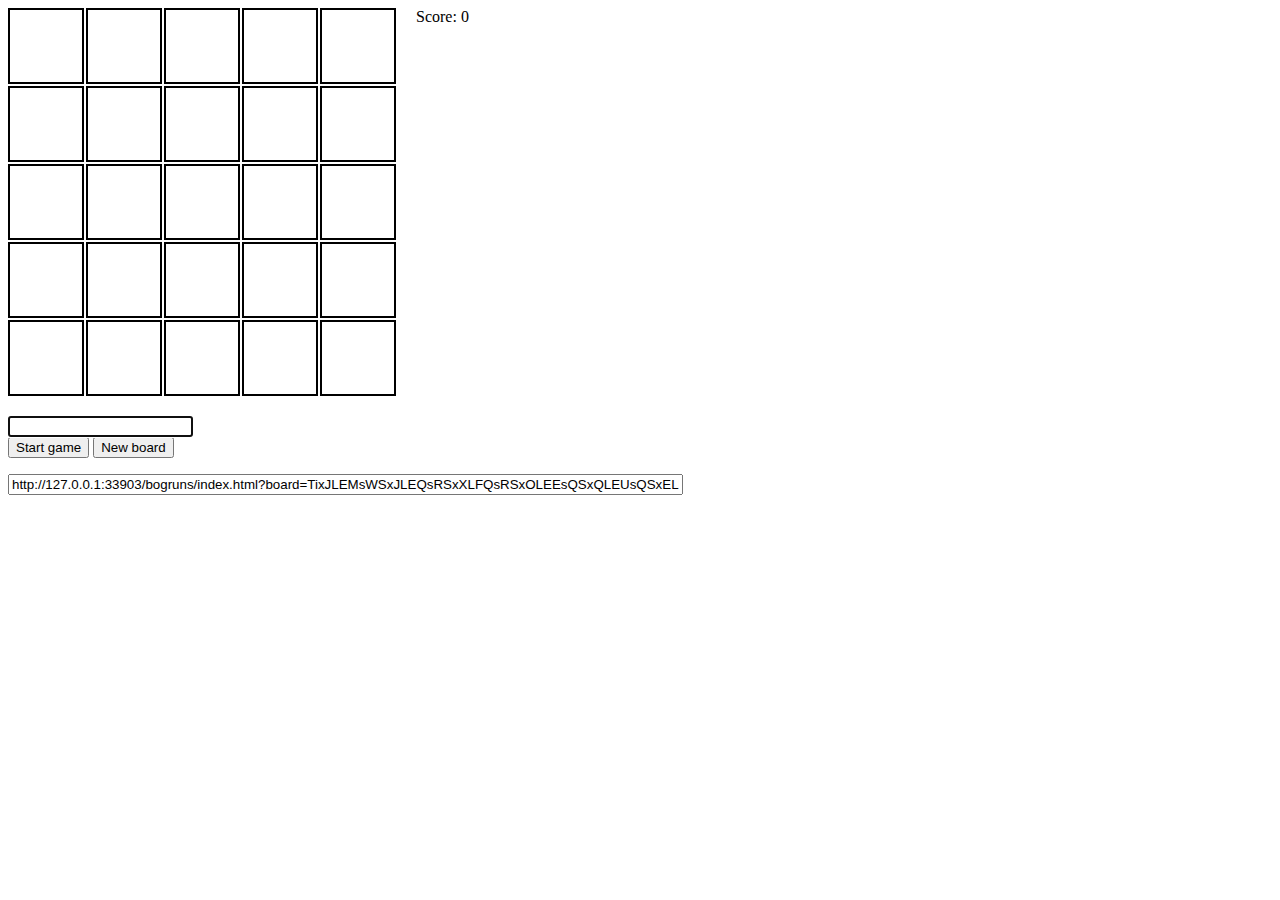
<file: bogruns/index.html>
<!DOCTYPE html>
<html>
    <head>
        <title>Bogruns</title>
        <link rel="stylesheet" href="style.css" />
        <script src="game.js"></script>
    </head>
    <body>
        <div id="flex">
            <div id="boggle">
                <div class="letter-cube"></div>
                <div class="letter-cube"></div>
                <div class="letter-cube"></div>
                <div class="letter-cube"></div>
                <div class="letter-cube"></div>
                <div class="letter-cube"></div>
                <div class="letter-cube"></div>
                <div class="letter-cube"></div>
                <div class="letter-cube"></div>
                <div class="letter-cube"></div>
                <div class="letter-cube"></div>
                <div class="letter-cube"></div>
                <div class="letter-cube"></div>
                <div class="letter-cube"></div>
                <div class="letter-cube"></div>
                <div class="letter-cube"></div>
                <div class="letter-cube"></div>
                <div class="letter-cube"></div>
                <div class="letter-cube"></div>
                <div class="letter-cube"></div>
                <div class="letter-cube"></div>
                <div class="letter-cube"></div>
                <div class="letter-cube"></div>
                <div class="letter-cube"></div>
                <div class="letter-cube"></div>
            </div>
            <div id="words">
                Score:
                <span id="total-score">0</span>
                <ul id="word-list"></ul>
            </div>
        </div>
        <form id="word-form">
            <input
                autocomplete="off"
                autocorrect="off"
                autocapitalize="off"
                spellcheck="false"
                id="word-input"
                type="text"
                autofocus
            />
        </form>
        <button id="start-game" type="button">Start game</button>
        <button id="new-board" type="button">New board</button>
        <p>
            <input id="url-box" onclick="this.select()" />
        </p>
    </body>
</html>
</file>
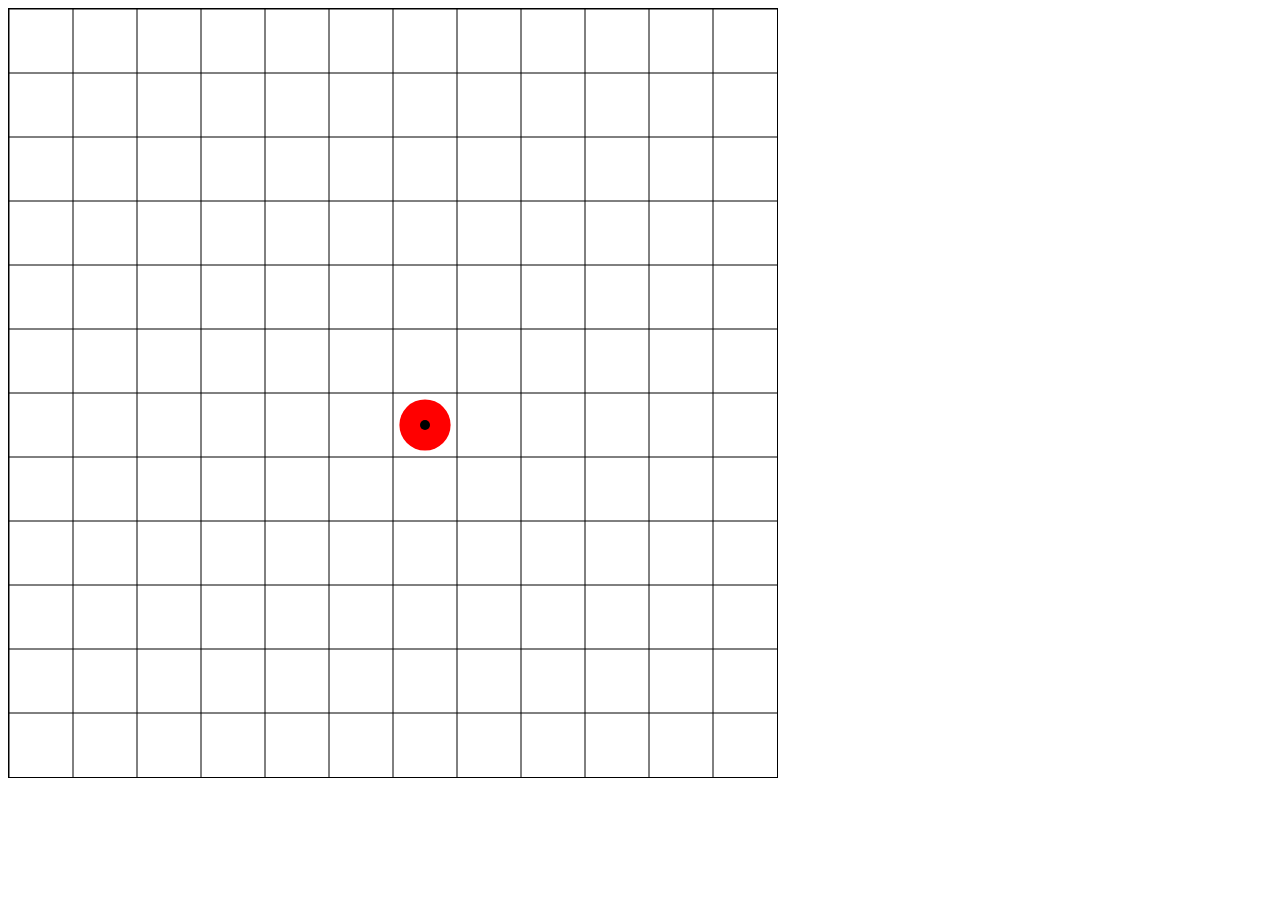
<file: rope/index.html>
<!DOCTYPE html>
<html>
<head>
    <title>Rope</title>
    <script src="game.js"></script>
</head>
<body>

    <canvas id="canvas" width="768" height="768" style="border:1px solid #000;"></canvas>
</body>
</html>
</file>
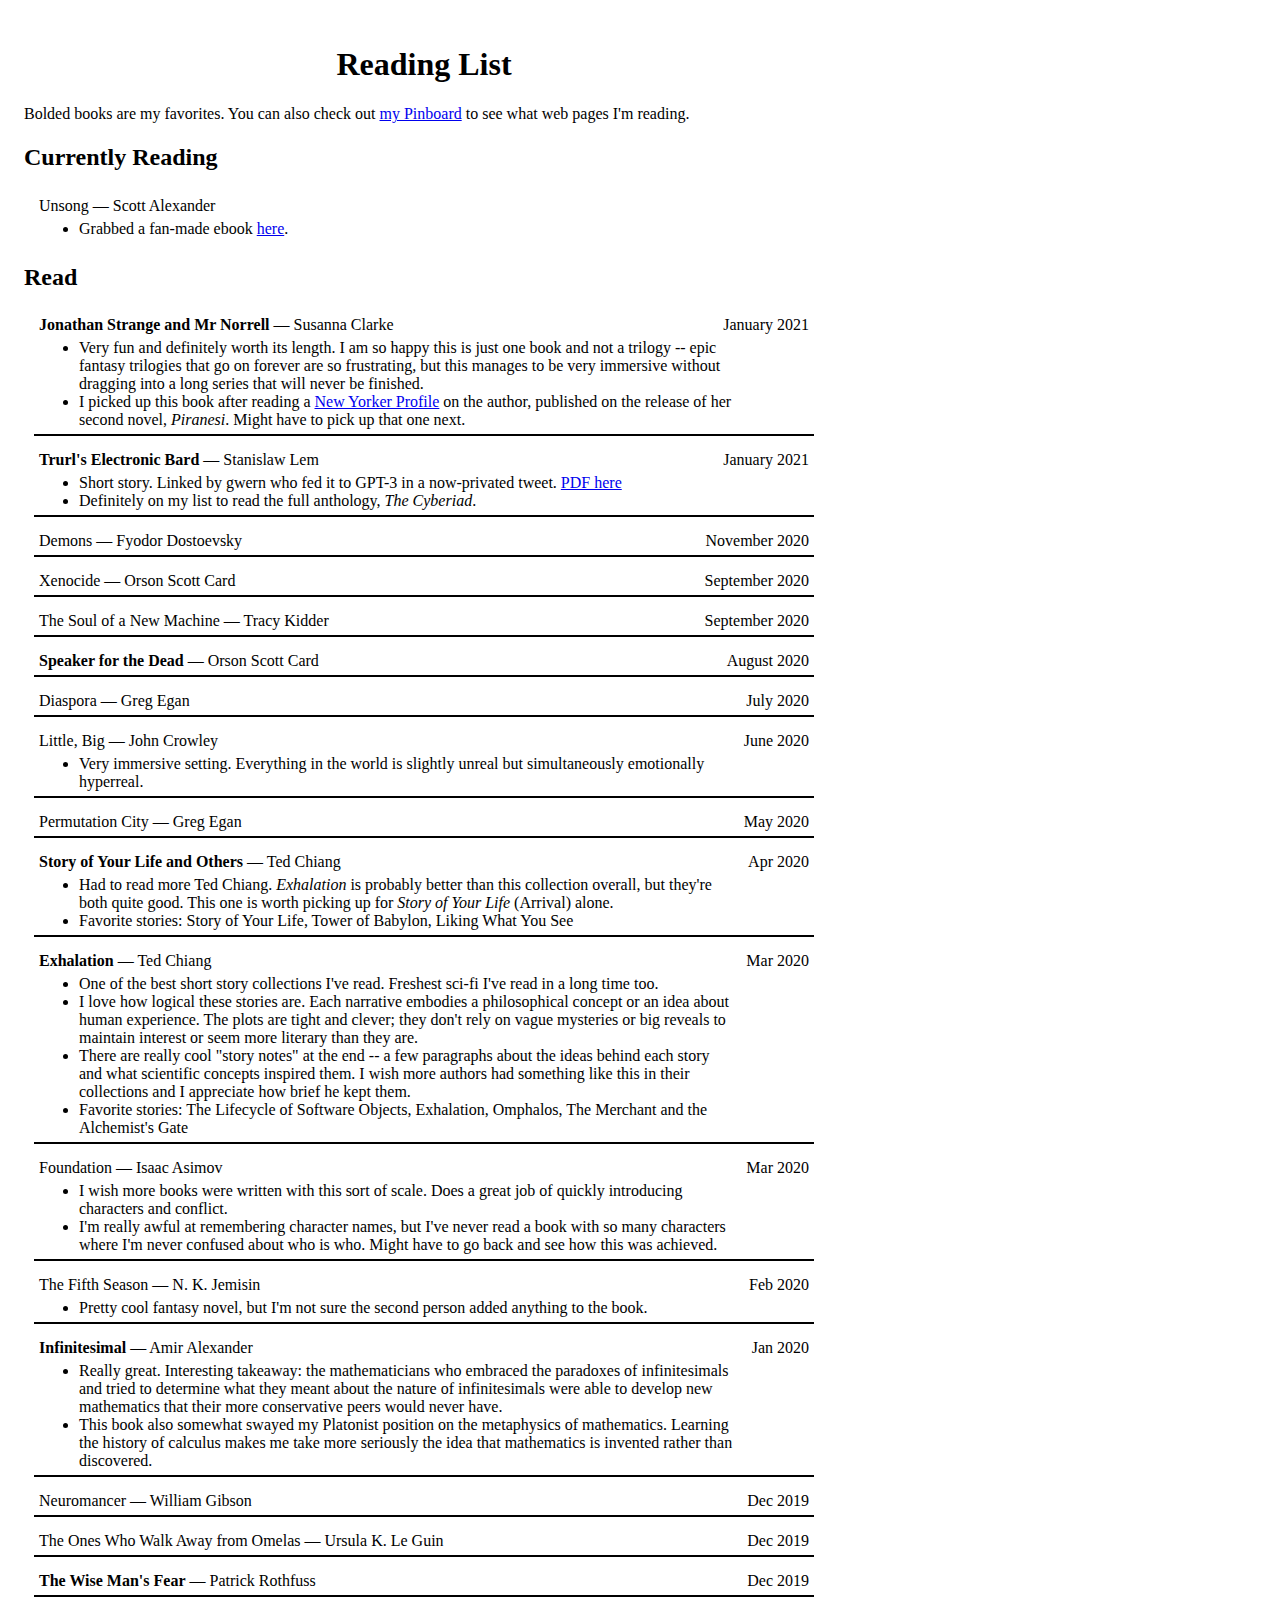
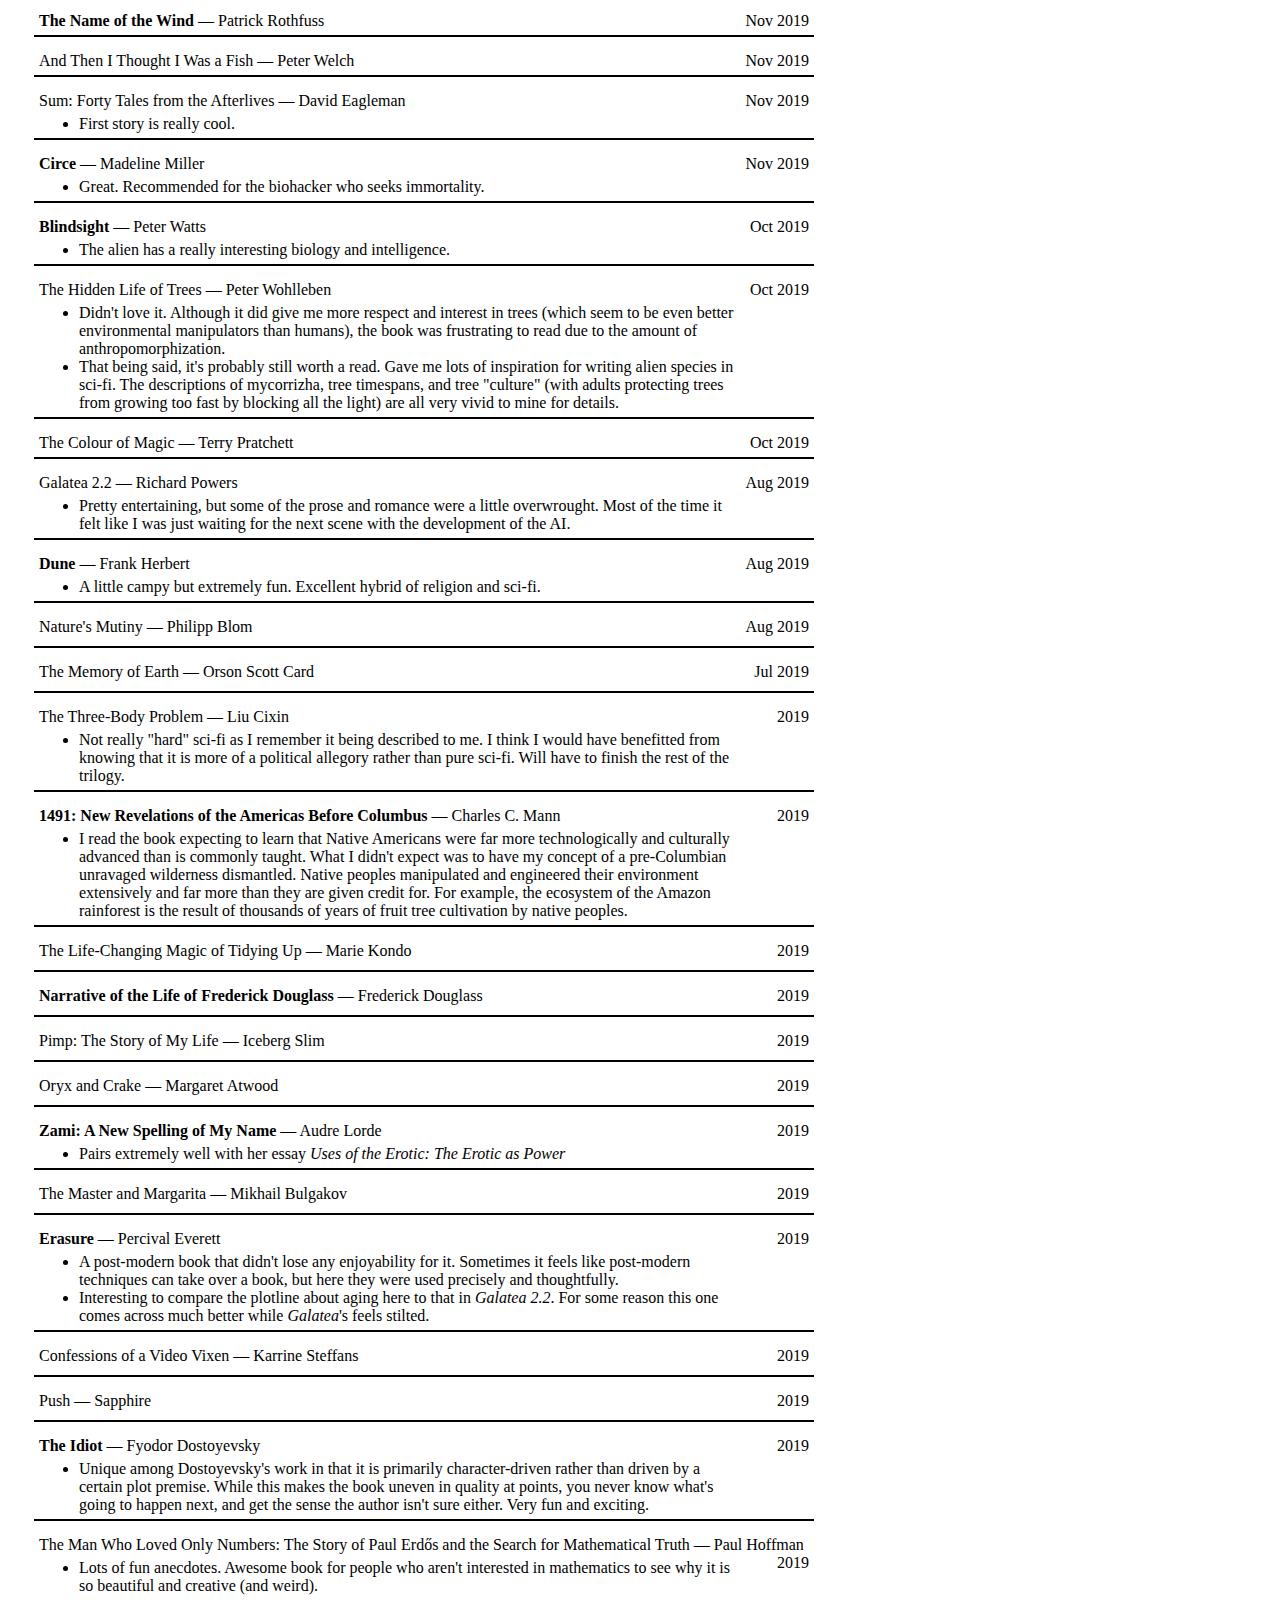
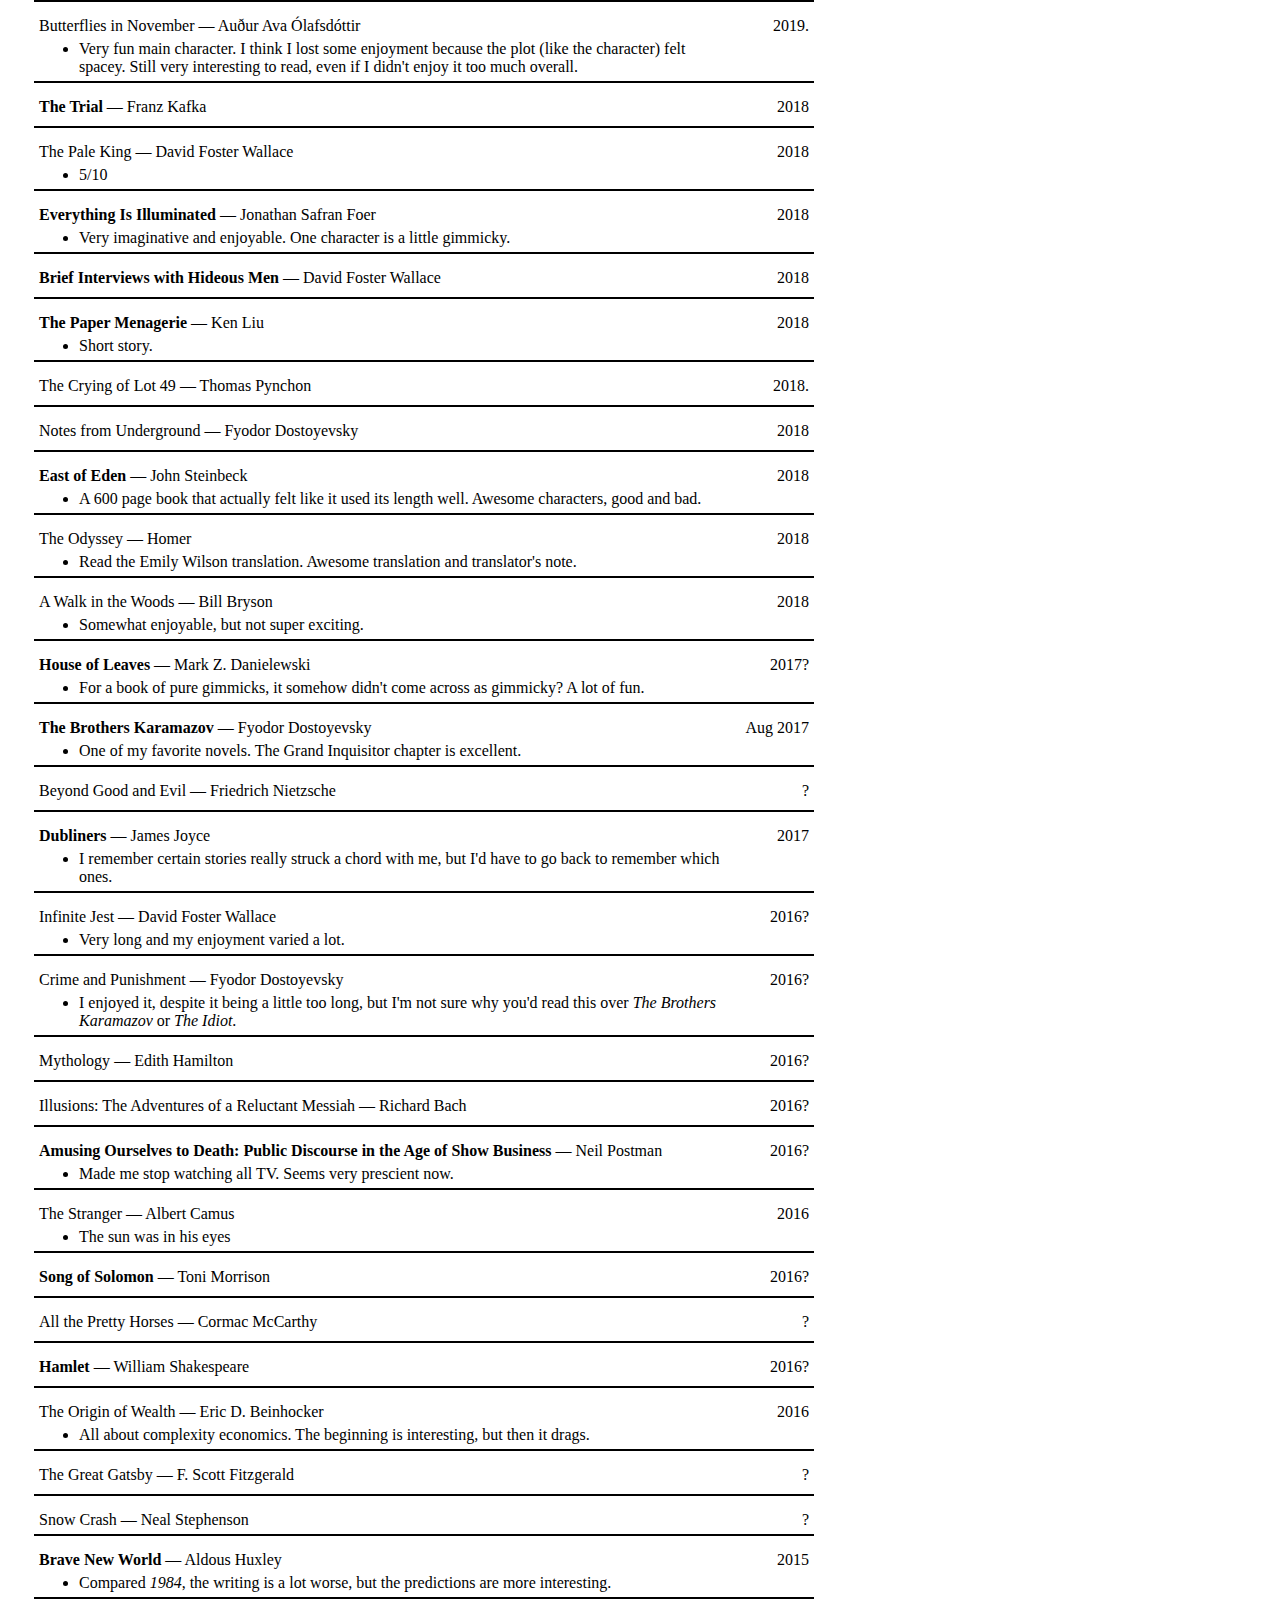
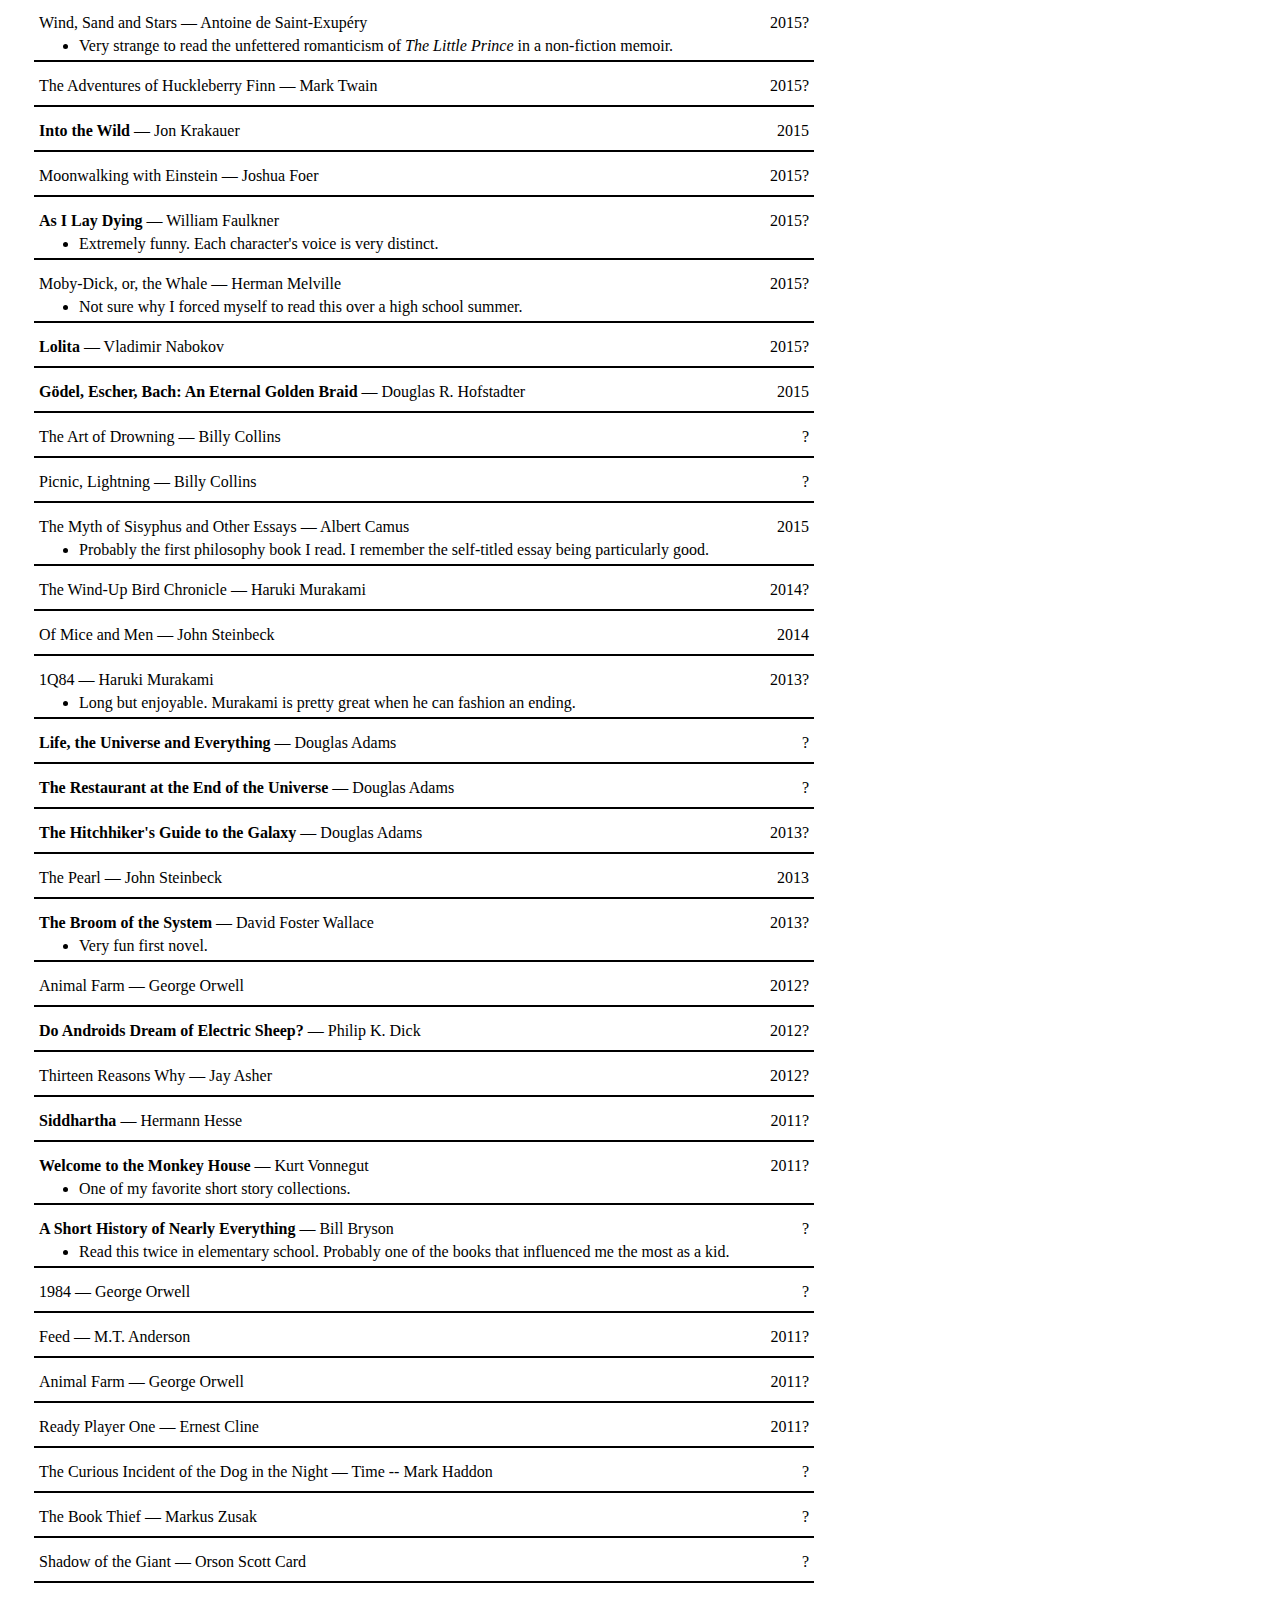
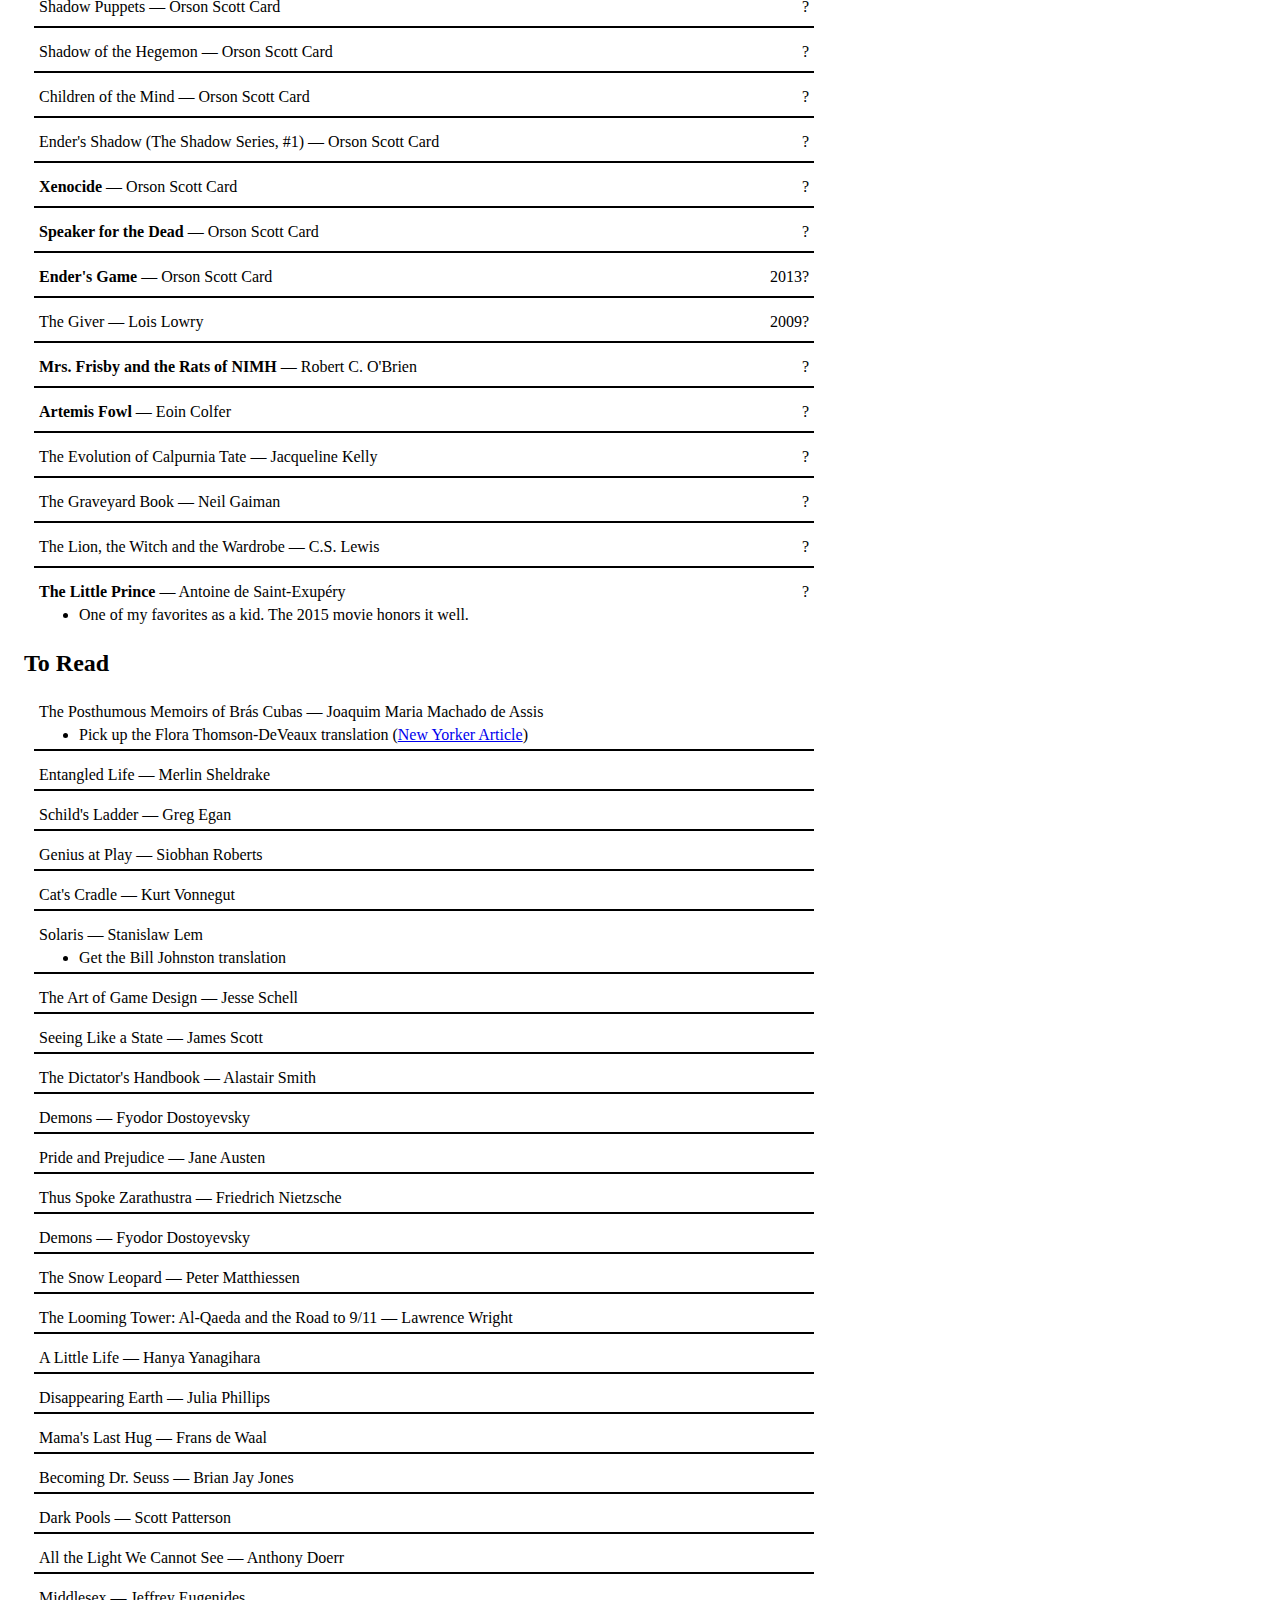
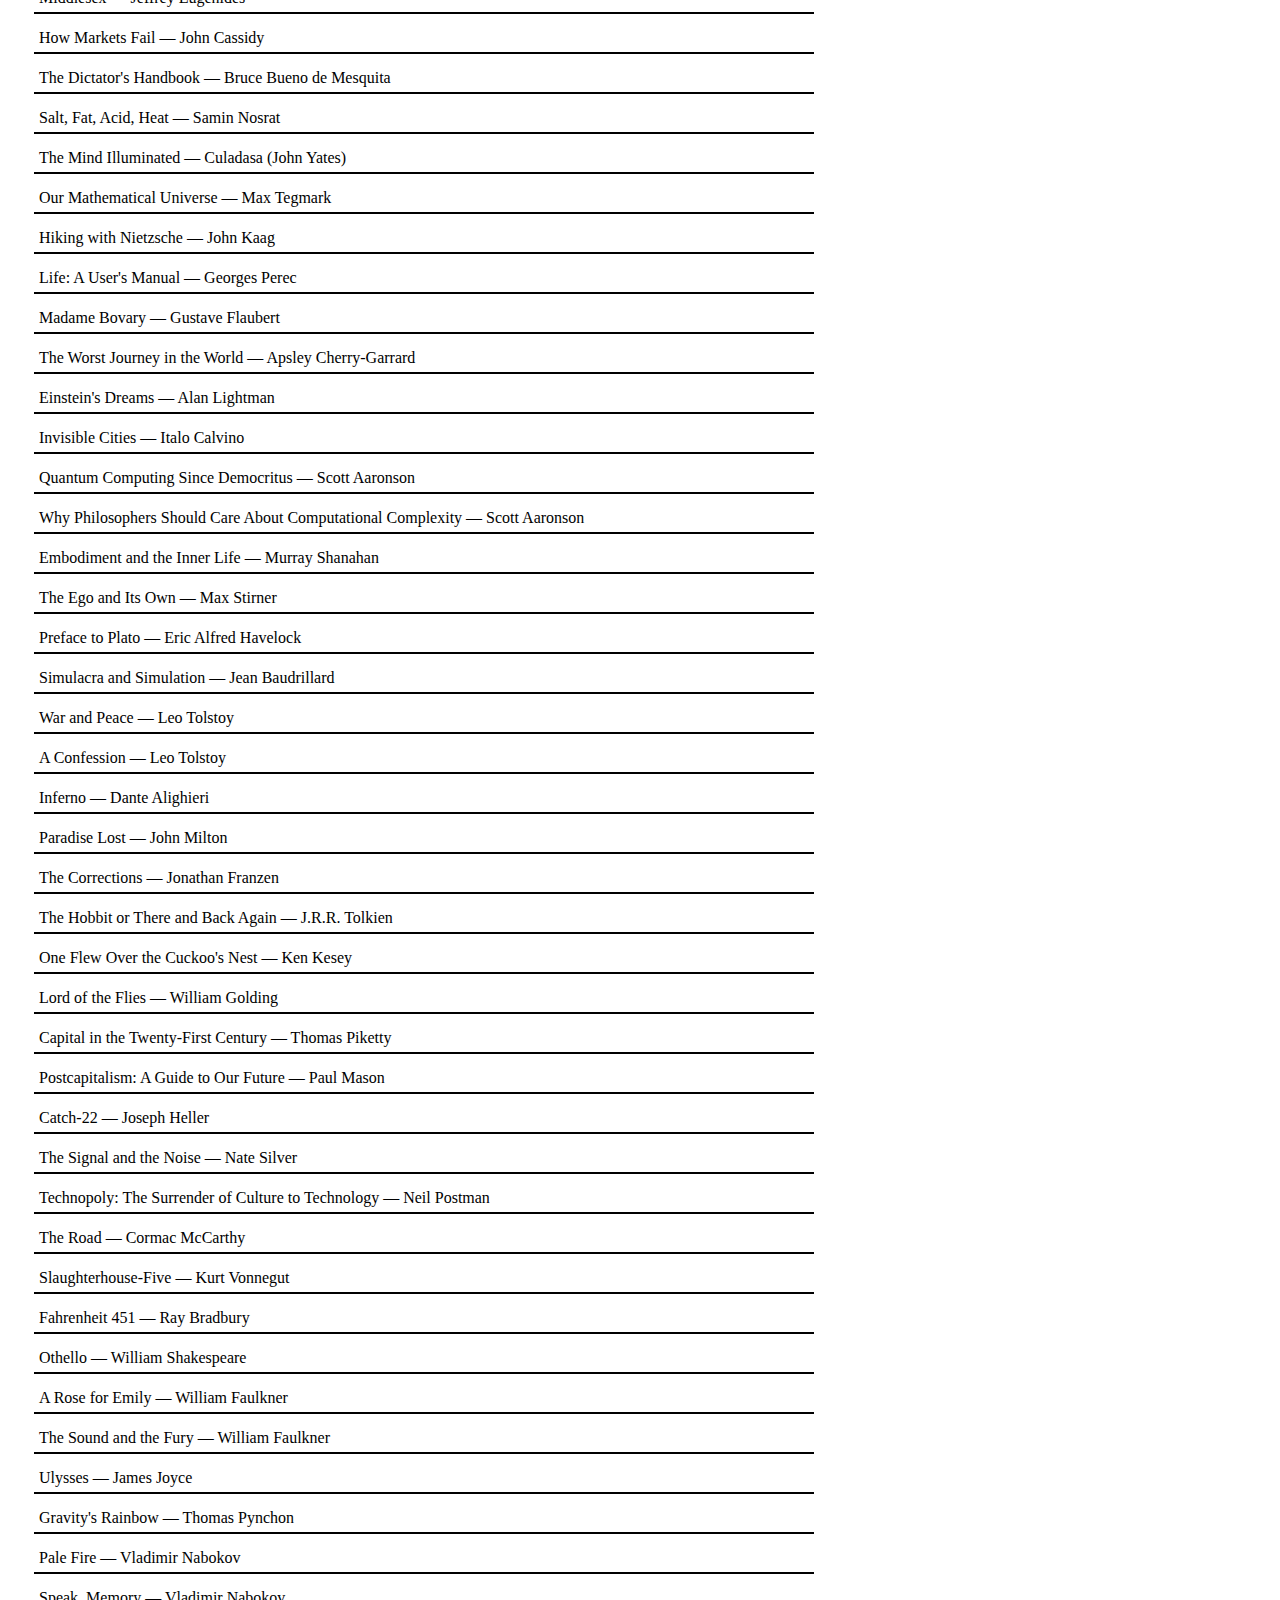
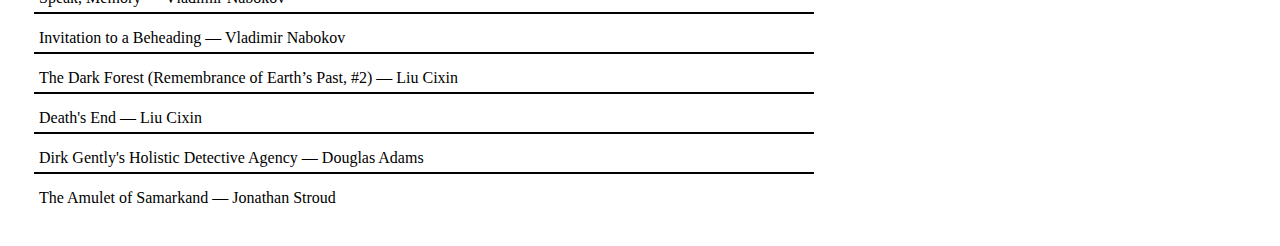
<file: books.html>
<!DOCTYPE html>
<html>
  <head>
    <title>Books</title>
    <style>
      body {
        max-width: 100ch;
        padding: 2ch;
      }
      h1,
      h2,
      h3 {
        line-height: 1.2;
      }

      ul {
        margin: 0px;
      }

      .book {
        margin: 10px;
        padding: 5px;
        border-bottom: 2px solid black;
      }

      .book:last-child {
        border-bottom: none;
      }

      .notes {
        margin-top: 5px;
        max-width: 85%;
      }

      .best {
        font-weight: bold;
      }
      .title::after {
        font-weight: normal;
        content: " \2014 ";
      }
      .date {
        float: right;
      }
    </style>
  </head>
  <body>
    <h1><center>Reading List</center></h1>
    <p>
      Bolded books are my favorites. You can also check out
      <a href="https://pinboard.in/u:hcnelson99">my Pinboard</a> to see what web
      pages I'm reading.
    </p>

    <h2>Currently Reading</h2>

    <div>
      <div class="book">
        <span class="title">Unsong</span>
        <span class="author">Scott Alexander</span>
        <ul class="notes">
          <li>
            Grabbed a fan-made ebook
            <a href="https://github.com/Wagk/Unsong-In-Ebook-Format/releases/"
              >here</a
            >.
          </li>
        </ul>
      </div>
    </div>

    <h2>Read</h2>

    <div>
      <div class="book">
        <span class="title best">Jonathan Strange and Mr Norrell</span>
        <span class="author">Susanna Clarke</span>
        <span class="date">January 2021</span>
        <ul class="notes">
          <li>
            Very fun and definitely worth its length. I am so happy this is just
            one book and not a trilogy -- epic fantasy trilogies that go on
            forever are so frustrating, but this manages to be very immersive
            without dragging into a long series that will never be finished.
          </li>
          <li>
            I picked up this book after reading a
            <a
              href="https://www.newyorker.com/magazine/2020/09/14/susanna-clarkes-fantasy-world-of-interiors"
              >New Yorker Profile</a
            >
            on the author, published on the release of her second novel,
            <i>Piranesi</i>. Might have to pick up that one next.
          </li>
        </ul>
      </div>

      <div class="book">
        <span class="title best">Trurl's Electronic Bard</span>
        <span class="author">Stanislaw Lem</span>
        <span class="date">January 2021</span>
        <ul class="notes">
          <li>
            Short story. Linked by gwern who fed it to GPT-3 in a now-privated
            tweet.
            <a
              href="https://electricliterature.com/wp-content/uploads/2017/11/Trurls-Electronic-Bard.pdf"
              >PDF here</a
            >
          </li>
          <li>
            Definitely on my list to read the full anthology,
            <i>The Cyberiad</i>.
          </li>
        </ul>
      </div>

      <div class="book">
        <span class="title">Demons</span>
        <span class="author">Fyodor Dostoevsky</span>
        <span class="date">November 2020</span>
      </div>

      <div class="book">
        <span class="title">Xenocide</span>
        <span class="author">Orson Scott Card</span>
        <span class="date">September 2020</span>
      </div>

      <div class="book">
        <span class="title">The Soul of a New Machine</span>
        <span class="author">Tracy Kidder</span>
        <span class="date">September 2020</span>
      </div>

      <div class="book">
        <span class="title best">Speaker for the Dead</span>
        <span class="author">Orson Scott Card</span>
        <span class="date">August 2020</span>
      </div>

      <div class="book">
        <span class="title">Diaspora</span>
        <span class="author">Greg Egan</span>
        <span class="date">July 2020</span>
      </div>

      <div class="book">
        <span class="title">Little, Big</span>
        <span class="author">John Crowley</span>
        <span class="date">June 2020</span>
        <ul class="notes">
          <li>
            Very immersive setting. Everything in the world is slightly unreal
            but simultaneously emotionally hyperreal.
          </li>
        </ul>
      </div>

      <div class="book">
        <span class="title">Permutation City</span>
        <span class="author">Greg Egan</span>
        <span class="date">May 2020</span>
      </div>

      <div class="book">
        <span class="title best">Story of Your Life and Others</span>
        <span class="author">Ted Chiang</span>
        <span class="date">Apr 2020</span>
        <ul class="notes">
          <li>
            Had to read more Ted Chiang. <i>Exhalation </i>is probably better
            than this collection overall, but they're both quite good. This one
            is worth picking up for <i>Story of Your Life</i> (Arrival) alone.
          </li>
          <li>
            Favorite stories: Story of Your Life, Tower of Babylon, Liking What
            You See
          </li>
        </ul>
      </div>

      <div class="book">
        <span class="title best">Exhalation</span>
        <span class="author">Ted Chiang</span>
        <span class="date">Mar 2020</span>
        <ul class="notes">
          <li>
            One of the best short story collections I've read. Freshest sci-fi
            I've read in a long time too.
          </li>
          <li>
            I love how logical these stories are. Each narrative embodies a
            philosophical concept or an idea about human experience. The plots
            are tight and clever; they don't rely on vague mysteries or big
            reveals to maintain interest or seem more literary than they are.
          </li>
          <li>
            There are really cool "story notes" at the end -- a few paragraphs
            about the ideas behind each story and what scientific concepts
            inspired them. I wish more authors had something like this in their
            collections and I appreciate how brief he kept them.
          </li>
          <li>
            Favorite stories: The Lifecycle of Software Objects, Exhalation,
            Omphalos, The Merchant and the Alchemist's Gate
          </li>
        </ul>
      </div>

      <div class="book">
        <span class="title">Foundation</span>
        <span class="author">Isaac Asimov</span>
        <span class="date">Mar 2020</span>
        <ul class="notes">
          <li>
            I wish more books were written with this sort of scale. Does a great
            job of quickly introducing characters and conflict.
          </li>
          <li>
            I'm really awful at remembering character names, but I've never read
            a book with so many characters where I'm never confused about who is
            who. Might have to go back and see how this was achieved.
          </li>
        </ul>
      </div>

      <div class="book">
        <span class="title">The Fifth Season</span>
        <span class="author">N. K. Jemisin</span>
        <span class="date">Feb 2020</span>
        <ul class="notes">
          <li>
            Pretty cool fantasy novel, but I'm not sure the second person added
            anything to the book.
          </li>
        </ul>
      </div>

      <div class="book">
        <span class="title best">Infinitesimal</span>
        <span class="author">Amir Alexander</span>
        <span class="date">Jan 2020</span>
        <ul class="notes">
          <li>
            Really great. Interesting takeaway: the mathematicians who embraced
            the paradoxes of infinitesimals and tried to determine what they
            meant about the nature of infinitesimals were able to develop new
            mathematics that their more conservative peers would never have.
          </li>
          <li>
            This book also somewhat swayed my Platonist position on the
            metaphysics of mathematics. Learning the history of calculus makes
            me take more seriously the idea that mathematics is invented rather
            than discovered.
          </li>
        </ul>
      </div>

      <div class="book">
        <span class="title">Neuromancer</span>
        <span class="author">William Gibson</span>
        <span class="date">Dec 2019</span>
      </div>

      <div class="book">
        <span class="title">The Ones Who Walk Away from Omelas</span>
        <span class="author">Ursula K. Le Guin</span>
        <span class="date">Dec 2019</span>
      </div>

      <div class="book">
        <span class="title best">The Wise Man's Fear</span>
        <span class="author">Patrick Rothfuss</span>
        <span class="date">Dec 2019</span>
      </div>

      <div class="book">
        <span class="title best">The Name of the Wind</span>
        <span class="author">Patrick Rothfuss</span>
        <span class="date">Nov 2019</span>
      </div>

      <div class="book">
        <span class="title">And Then I Thought I Was a Fish</span>
        <span class="author">Peter Welch</span>
        <span class="date">Nov 2019</span>
      </div>

      <div class="book">
        <span class="title">Sum: Forty Tales from the Afterlives</span>
        <span class="author">David Eagleman</span>
        <span class="date">Nov 2019</span>
        <ul class="notes">
          <li>First story is really cool.</li>
        </ul>
      </div>

      <div class="book">
        <span class="title best">Circe</span>
        <span class="author">Madeline Miller</span>
        <span class="date">Nov 2019</span>
        <ul class="notes">
          <li>Great. Recommended for the biohacker who seeks immortality.</li>
        </ul>
      </div>

      <div class="book">
        <span class="title best">Blindsight</span>
        <span class="author">Peter Watts</span>
        <span class="date">Oct 2019</span>
        <ul class="notes">
          <li>The alien has a really interesting biology and intelligence.</li>
        </ul>
      </div>

      <div class="book">
        <span class="title">The Hidden Life of Trees</span>
        <span class="author">Peter Wohlleben</span>
        <span class="date">Oct 2019</span>
        <ul class="notes">
          <li>
            Didn't love it. Although it did give me more respect and interest in
            trees (which seem to be even better environmental manipulators than
            humans), the book was frustrating to read due to the amount of
            anthropomorphization.
          </li>
          <li>
            That being said, it's probably still worth a read. Gave me lots of
            inspiration for writing alien species in sci-fi. The descriptions of
            mycorrizha, tree timespans, and tree "culture" (with adults
            protecting trees from growing too fast by blocking all the light)
            are all very vivid to mine for details.
          </li>
        </ul>
      </div>

      <div class="book">
        <span class="title">The Colour of Magic</span>
        <span class="author">Terry Pratchett</span>
        <span class="date">Oct 2019</span>
      </div>

      <div class="book">
        <span class="title">Galatea 2.2 </span>
        <span class="author">Richard Powers</span>
        <span class="date">Aug 2019</span>
        <ul class="notes">
          <li>
            Pretty entertaining, but some of the prose and romance were a little
            overwrought. Most of the time it felt like I was just waiting for
            the next scene with the development of the AI.
          </li>
        </ul>
      </div>

      <div class="book">
        <span class="title best">Dune </span>
        <span class="author">Frank Herbert</span>
        <span class="date">Aug 2019</span>
        <ul class="notes">
          <li>
            A little campy but extremely fun. Excellent hybrid of religion and
            sci-fi.
          </li>
        </ul>
      </div>

      <div class="book">
        <span class="title">Nature's Mutiny</span>
        <span class="author">Philipp Blom</span>
        <span class="date">Aug 2019</span>
        <ul class="notes"></ul>
      </div>

      <div class="book">
        <span class="title">The Memory of Earth</span>
        <span class="author">Orson Scott Card</span>
        <span class="date">Jul 2019</span>
        <ul class="notes"></ul>
      </div>

      <div class="book">
        <span class="title">The Three-Body Problem</span>
        <span class="author">Liu Cixin</span>
        <span class="date">2019</span>
        <ul class="notes">
          <li>
            Not really "hard" sci-fi as I remember it being described to me. I
            think I would have benefitted from knowing that it is more of a
            political allegory rather than pure sci-fi. Will have to finish the
            rest of the trilogy.
          </li>
        </ul>
      </div>

      <div class="book">
        <span class="title best"
          >1491: New Revelations of the Americas Before Columbus
        </span>
        <span class="author">Charles C. Mann</span>
        <span class="date">2019</span>
        <ul class="notes">
          <li>
            I read the book expecting to learn that Native Americans were far
            more technologically and culturally advanced than is commonly
            taught. What I didn't expect was to have my concept of a
            pre-Columbian unravaged wilderness dismantled. Native peoples
            manipulated and engineered their environment extensively and far
            more than they are given credit for. For example, the ecosystem of
            the Amazon rainforest is the result of thousands of years of fruit
            tree cultivation by native peoples.
          </li>
        </ul>
      </div>

      <div class="book">
        <span class="title">The Life-Changing Magic of Tidying Up</span>
        <span class="author">Marie Kondo</span>
        <span class="date">2019</span>
        <ul class="notes"></ul>
      </div>

      <div class="book">
        <span class="title best"
          >Narrative of the Life of Frederick Douglass
        </span>
        <span class="author">Frederick Douglass</span>
        <span class="date">2019</span>
        <ul class="notes"></ul>
      </div>

      <div class="book">
        <span class="title">Pimp: The Story of My Life </span>
        <span class="author">Iceberg Slim</span>
        <span class="date">2019</span>
        <ul class="notes"></ul>
      </div>

      <div class="book">
        <span class="title">Oryx and Crake</span>
        <span class="author">Margaret Atwood</span>
        <span class="date">2019</span>
        <ul class="notes"></ul>
      </div>

      <div class="book">
        <span class="title best">Zami: A New Spelling of My Name </span>
        <span class="author">Audre Lorde</span>
        <span class="date">2019</span>
        <ul class="notes">
          <li>
            Pairs extremely well with her essay
            <em>Uses of the Erotic: The Erotic as Power</em>
          </li>
        </ul>
      </div>

      <div class="book">
        <span class="title">The Master and Margarita </span>
        <span class="author">Mikhail Bulgakov</span>
        <span class="date">2019</span>
        <ul class="notes"></ul>
      </div>

      <div class="book">
        <span class="title best">Erasure </span>
        <span class="author">Percival Everett</span>
        <span class="date">2019</span>
        <ul class="notes">
          <li>
            A post-modern book that didn't lose any enjoyability for it.
            Sometimes it feels like post-modern techniques can take over a book,
            but here they were used precisely and thoughtfully.
          </li>
          <li>
            Interesting to compare the plotline about aging here to that in
            <em>Galatea 2.2</em>. For some reason this one comes across much
            better while <em>Galatea</em>'s feels stilted.
          </li>
        </ul>
      </div>

      <div class="book">
        <span class="title">Confessions of a Video Vixen </span>
        <span class="author">Karrine Steffans</span>
        <span class="date">2019</span>
        <ul class="notes"></ul>
      </div>

      <div class="book">
        <span class="title">Push </span>
        <span class="author">Sapphire</span>
        <span class="date">2019</span>
        <ul class="notes"></ul>
      </div>

      <div class="book">
        <span class="title best">The Idiot </span>
        <span class="author">Fyodor Dostoyevsky</span>
        <span class="date">2019</span>
        <ul class="notes">
          <li>
            Unique among Dostoyevsky's work in that it is primarily
            character-driven rather than driven by a certain plot premise. While
            this makes the book uneven in quality at points, you never know
            what's going to happen next, and get the sense the author isn't sure
            either. Very fun and exciting.
          </li>
        </ul>
      </div>

      <div class="book">
        <span class="title"
          >The Man Who Loved Only Numbers: The Story of Paul Erdős and the
          Search for Mathematical Truth
        </span>
        <span class="author">Paul Hoffman</span>
        <span class="date">2019</span>
        <ul class="notes">
          <li>
            Lots of fun anecdotes. Awesome book for people who aren't interested
            in mathematics to see why it is so beautiful and creative (and
            weird).
          </li>
        </ul>
      </div>

      <div class="book">
        <span class="title">Butterflies in November </span>
        <span class="author">Auður Ava Ólafsdóttir</span>
        <span class="date">2019. </span>
        <ul class="notes">
          <li>
            Very fun main character. I think I lost some enjoyment because the
            plot (like the character) felt spacey. Still very interesting to
            read, even if I didn't enjoy it too much overall.
          </li>
        </ul>
      </div>

      <div class="book">
        <span class="title best">The Trial </span>
        <span class="author">Franz Kafka</span>
        <span class="date">2018</span>
        <ul class="notes"></ul>
      </div>

      <div class="book">
        <span class="title">The Pale King </span>
        <span class="author">David Foster Wallace</span>
        <span class="date">2018</span>
        <ul class="notes">
          <li>5/10</li>
        </ul>
      </div>

      <div class="book">
        <span class="title best">Everything Is Illuminated </span>
        <span class="author">Jonathan Safran Foer</span>
        <span class="date">2018</span>
        <ul class="notes">
          <li>
            Very imaginative and enjoyable. One character is a little gimmicky.
          </li>
        </ul>
      </div>

      <div class="book">
        <span class="title best">Brief Interviews with Hideous Men</span>
        <span class="author">David Foster Wallace</span>
        <span class="date">2018</span>
        <ul class="notes"></ul>
      </div>

      <div class="book">
        <span class="title best">The Paper Menagerie </span>
        <span class="author">Ken Liu</span>
        <span class="date">2018</span>
        <ul class="notes">
          <li>Short story.</li>
        </ul>
      </div>

      <div class="book">
        <span class="title">The Crying of Lot 49 </span>
        <span class="author">Thomas Pynchon</span>
        <span class="date">2018.</span>
        <ul class="notes"></ul>
      </div>

      <div class="book">
        <span class="title">Notes from Underground </span>
        <span class="author">Fyodor Dostoyevsky</span>
        <span class="date">2018</span>
        <ul class="notes"></ul>
      </div>

      <div class="book">
        <span class="title best">East of Eden </span>
        <span class="author">John Steinbeck</span>
        <span class="date">2018</span>
        <ul class="notes">
          <li>
            A 600 page book that actually felt like it used its length well.
            Awesome characters, good and bad.
          </li>
        </ul>
      </div>

      <div class="book">
        <span class="title">The Odyssey </span>
        <span class="author">Homer</span>
        <span class="date">2018</span>
        <ul class="notes">
          <li>
            Read the Emily Wilson translation. Awesome translation and
            translator's note.
          </li>
        </ul>
      </div>

      <div class="book">
        <span class="title">A Walk in the Woods</span>
        <span class="author">Bill Bryson</span>
        <span class="date">2018</span>
        <ul class="notes">
          <li>Somewhat enjoyable, but not super exciting.</li>
        </ul>
      </div>

      <div class="book">
        <span class="title best">House of Leaves </span>
        <span class="author">Mark Z. Danielewski</span>
        <span class="date">2017?</span>
        <ul class="notes">
          <li>
            For a book of pure gimmicks, it somehow didn't come across as
            gimmicky? A lot of fun.
          </li>
        </ul>
      </div>

      <div class="book">
        <span class="title best">The Brothers Karamazov</span>
        <span class="author">Fyodor Dostoyevsky</span>
        <span class="date">Aug 2017</span>
        <ul class="notes">
          <li>
            One of my favorite novels. The Grand Inquisitor chapter is
            excellent.
          </li>
        </ul>
      </div>

      <div class="book">
        <span class="title">Beyond Good and Evil </span>
        <span class="author">Friedrich Nietzsche</span>
        <span class="date">?</span>
        <ul class="notes"></ul>
      </div>

      <div class="book">
        <span class="title best">Dubliners</span>
        <span class="author">James Joyce</span>
        <span class="date">2017</span>
        <ul class="notes">
          <li>
            I remember certain stories really struck a chord with me, but I'd
            have to go back to remember which ones.
          </li>
        </ul>
      </div>

      <div class="book">
        <span class="title">Infinite Jest </span>
        <span class="author">David Foster Wallace</span>
        <span class="date">2016?</span>
        <ul class="notes">
          <li>Very long and my enjoyment varied a lot.</li>
        </ul>
      </div>

      <div class="book">
        <span class="title">Crime and Punishment</span>
        <span class="author">Fyodor Dostoyevsky</span>
        <span class="date">2016?</span>
        <ul class="notes">
          <li>
            I enjoyed it, despite it being a little too long, but I'm not sure
            why you'd read this over <em>The Brothers Karamazov</em> or
            <em>The Idiot</em>.
          </li>
        </ul>
      </div>

      <div class="book">
        <span class="title">Mythology </span>
        <span class="author">Edith Hamilton</span>
        <span class="date">2016?</span>
        <ul class="notes"></ul>
      </div>

      <div class="book">
        <span class="title"
          >Illusions: The Adventures of a Reluctant Messiah
        </span>
        <span class="author">Richard Bach</span>
        <span class="date">2016?</span>
        <ul class="notes"></ul>
      </div>

      <div class="book">
        <span class="title best"
          >Amusing Ourselves to Death: Public Discourse in the Age of Show
          Business
        </span>
        <span class="author">Neil Postman</span>
        <span class="date">2016?</span>
        <ul class="notes">
          <li>Made me stop watching all TV. Seems very prescient now.</li>
        </ul>
      </div>

      <div class="book">
        <span class="title">The Stranger </span>
        <span class="author">Albert Camus</span>
        <span class="date">2016</span>
        <ul class="notes">
          <li>The sun was in his eyes</li>
        </ul>
      </div>

      <div class="book">
        <span class="title best">Song of Solomon </span>
        <span class="author">Toni Morrison</span>
        <span class="date">2016?</span>
        <ul class="notes"></ul>
      </div>

      <div class="book">
        <span class="title">All the Pretty Horses</span>
        <span class="author">Cormac McCarthy</span>
        <span class="date">?</span>
        <ul class="notes"></ul>
      </div>

      <div class="book">
        <span class="title best">Hamlet </span>
        <span class="author">William Shakespeare</span>
        <span class="date">2016?</span>
        <ul class="notes"></ul>
      </div>

      <div class="book">
        <span class="title">The Origin of Wealth</span>
        <span class="author">Eric D. Beinhocker</span>
        <span class="date">2016</span>
        <ul class="notes">
          <li>
            All about complexity economics. The beginning is interesting, but
            then it drags.
          </li>
        </ul>
      </div>

      <div class="book">
        <span class="title">The Great Gatsby </span>
        <span class="author">F. Scott Fitzgerald</span>
        <span class="date">?</span>
        <ul class="notes"></ul>
      </div>

      <div class="book">
        <span class="title">Snow Crash</span>
        <span class="author">Neal Stephenson</span>
        <span class="date">?</span>
      </div>

      <div class="book">
        <span class="title best">Brave New World </span>
        <span class="author">Aldous Huxley</span>
        <span class="date">2015</span>
        <ul class="notes">
          <li>
            Compared <em>1984</em>, the writing is a lot worse, but the
            predictions are more interesting.
          </li>
        </ul>
      </div>

      <div class="book">
        <span class="title">Wind, Sand and Stars </span>
        <span class="author">Antoine de Saint-Exupéry</span>
        <span class="date">2015?</span>
        <ul class="notes">
          <li>
            Very strange to read the unfettered romanticism of
            <em>The Little Prince</em> in a non-fiction memoir.
          </li>
        </ul>
      </div>

      <div class="book">
        <span class="title">The Adventures of Huckleberry Finn </span>
        <span class="author">Mark Twain</span>
        <span class="date">2015?</span>
        <ul class="notes"></ul>
      </div>

      <div class="book">
        <span class="title best">Into the Wild</span>
        <span class="author">Jon Krakauer</span>
        <span class="date">2015</span>
        <ul class="notes"></ul>
      </div>

      <div class="book">
        <span class="title">Moonwalking with Einstein</span>
        <span class="author">Joshua Foer</span>
        <span class="date">2015?</span>
        <ul class="notes"></ul>
      </div>

      <div class="book">
        <span class="title best">As I Lay Dying </span>
        <span class="author">William Faulkner</span>
        <span class="date">2015?</span>
        <ul class="notes">
          <li>Extremely funny. Each character's voice is very distinct.</li>
        </ul>
      </div>

      <div class="book">
        <span class="title">Moby-Dick, or, the Whale</span>
        <span class="author">Herman Melville</span>
        <span class="date">2015?</span>
        <ul class="notes">
          <li>
            Not sure why I forced myself to read this over a high school summer.
          </li>
        </ul>
      </div>

      <div class="book">
        <span class="title best">Lolita </span>
        <span class="author">Vladimir Nabokov</span>
        <span class="date">2015?</span>
        <ul class="notes"></ul>
      </div>

      <div class="book">
        <span class="title best"
          >Gödel, Escher, Bach: An Eternal Golden Braid
        </span>
        <span class="author">Douglas R. Hofstadter</span>
        <span class="date">2015</span>
        <ul class="notes"></ul>
      </div>

      <div class="book">
        <span class="title">The Art of Drowning </span>
        <span class="author">Billy Collins</span>
        <span class="date">?</span>
        <ul class="notes"></ul>
      </div>

      <div class="book">
        <span class="title">Picnic, Lightning </span>
        <span class="author">Billy Collins</span>
        <span class="date">?</span>
        <ul class="notes"></ul>
      </div>

      <div class="book">
        <span class="title">The Myth of Sisyphus and Other Essays </span>
        <span class="author">Albert Camus</span>
        <span class="date">2015</span>
        <ul class="notes">
          <li>
            Probably the first philosophy book I read. I remember the
            self-titled essay being particularly good.
          </li>
        </ul>
      </div>

      <div class="book">
        <span class="title">The Wind-Up Bird Chronicle </span>
        <span class="author">Haruki Murakami</span>
        <span class="date">2014?</span>
        <ul class="notes"></ul>
      </div>

      <div class="book">
        <span class="title">Of Mice and Men</span>
        <span class="author">John Steinbeck</span>
        <span class="date">2014</span>
        <ul class="notes"></ul>
      </div>

      <div class="book">
        <span class="title">1Q84</span>
        <span class="author">Haruki Murakami</span>
        <span class="date">2013?</span>
        <ul class="notes">
          <li>
            Long but enjoyable. Murakami is pretty great when he can fashion an
            ending.
          </li>
        </ul>
      </div>

      <div class="book">
        <span class="title best">Life, the Universe and Everything</span>
        <span class="author">Douglas Adams</span>
        <span class="date">?</span>
        <ul class="notes"></ul>
      </div>

      <div class="book">
        <span class="title best"
          >The Restaurant at the End of the Universe</span
        >
        <span class="author">Douglas Adams</span>
        <span class="date">?</span>
        <ul class="notes"></ul>
      </div>

      <div class="book">
        <span class="title best">The Hitchhiker's Guide to the Galaxy </span>
        <span class="author">Douglas Adams</span>
        <span class="date">2013?</span>
        <ul class="notes"></ul>
      </div>

      <div class="book">
        <span class="title">The Pearl </span>
        <span class="author">John Steinbeck</span>
        <span class="date">2013</span>
        <ul class="notes"></ul>
      </div>

      <div class="book">
        <span class="title best">The Broom of the System </span>
        <span class="author">David Foster Wallace</span>
        <span class="date">2013?</span>
        <ul class="notes">
          <li>Very fun first novel.</li>
        </ul>
      </div>

      <div class="book">
        <span class="title">Animal Farm </span>
        <span class="author">George Orwell</span>
        <span class="date">2012?</span>
        <ul class="notes"></ul>
      </div>

      <div class="book">
        <span class="title best">Do Androids Dream of Electric Sheep? </span>
        <span class="author">Philip K. Dick</span>
        <span class="date">2012?</span>
        <ul class="notes"></ul>
      </div>

      <div class="book">
        <span class="title">Thirteen Reasons Why </span>
        <span class="author">Jay Asher</span>
        <span class="date">2012?</span>
        <ul class="notes"></ul>
      </div>

      <div class="book">
        <span class="title best">Siddhartha </span>
        <span class="author">Hermann Hesse</span>
        <span class="date">2011?</span>
        <ul class="notes"></ul>
      </div>

      <div class="book">
        <span class="title best">Welcome to the Monkey House </span>
        <span class="author">Kurt Vonnegut</span>
        <span class="date">2011?</span>
        <ul class="notes">
          <li>One of my favorite short story collections.</li>
        </ul>
      </div>

      <div class="book">
        <span class="title best">A Short History of Nearly Everything </span>
        <span class="author">Bill Bryson</span>
        <span class="date">?</span>
        <ul class="notes">
          <li>
            Read this twice in elementary school. Probably one of the books that
            influenced me the most as a kid.
          </li>
        </ul>
      </div>

      <div class="book">
        <span class="title">1984 </span>
        <span class="author">George Orwell</span>
        <span class="date">?</span>
        <ul class="notes"></ul>
      </div>

      <div class="book">
        <span class="title">Feed </span>
        <span class="author">M.T. Anderson</span>
        <span class="date">2011?</span>
        <ul class="notes"></ul>
      </div>

      <div class="book">
        <span class="title">Animal Farm </span>
        <span class="author">George Orwell</span>
        <span class="date">2011?</span>
        <ul class="notes"></ul>
      </div>

      <div class="book">
        <span class="title">Ready Player One</span>
        <span class="author">Ernest Cline</span>
        <span class="date">2011?</span>
        <ul class="notes"></ul>
      </div>

      <div class="book">
        <span class="title">The Curious Incident of the Dog in the Night</span>
        <span class="author">Time -- Mark Haddon</span>
        <span class="date">?</span>
        <ul class="notes"></ul>
      </div>

      <div class="book">
        <span class="title">The Book Thief </span>
        <span class="author">Markus Zusak</span>
        <span class="date">?</span>
        <ul class="notes"></ul>
      </div>

      <div class="book">
        <span class="title">Shadow of the Giant</span>
        <span class="author">Orson Scott Card</span>
        <span class="date">?</span>
        <ul class="notes"></ul>
      </div>

      <div class="book">
        <span class="title">Shadow Puppets</span>
        <span class="author">Orson Scott Card</span>
        <span class="date">?</span>
        <ul class="notes"></ul>
      </div>

      <div class="book">
        <span class="title">Shadow of the Hegemon</span>
        <span class="author">Orson Scott Card</span>
        <span class="date">?</span>
        <ul class="notes"></ul>
      </div>

      <div class="book">
        <span class="title">Children of the Mind</span>
        <span class="author">Orson Scott Card</span>
        <span class="date">?</span>
        <ul class="notes"></ul>
      </div>

      <div class="book">
        <span class="title">Ender's Shadow (The Shadow Series, #1) </span>
        <span class="author">Orson Scott Card</span>
        <span class="date">?</span>
        <ul class="notes"></ul>
      </div>

      <div class="book">
        <span class="title best">Xenocide</span>
        <span class="author">Orson Scott Card</span>
        <span class="date">?</span>
        <ul class="notes"></ul>
      </div>

      <div class="book">
        <span class="title best">Speaker for the Dead</span>
        <span class="author">Orson Scott Card</span>
        <span class="date">?</span>
        <ul class="notes"></ul>
      </div>

      <div class="book">
        <span class="title best">Ender's Game</span>
        <span class="author">Orson Scott Card</span>
        <span class="date">2013?</span>
        <ul class="notes"></ul>
      </div>

      <div class="book">
        <span class="title">The Giver</span>
        <span class="author">Lois Lowry</span>
        <span class="date">2009?</span>
        <ul class="notes"></ul>
      </div>

      <div class="book">
        <span class="title best">Mrs. Frisby and the Rats of NIMH</span>
        <span class="author">Robert C. O'Brien</span>
        <span class="date">?</span>
        <ul class="notes"></ul>
      </div>

      <div class="book">
        <span class="title best">Artemis Fowl</span>
        <span class="author">Eoin Colfer</span>
        <span class="date">?</span>
        <ul class="notes"></ul>
      </div>

      <div class="book">
        <span class="title">The Evolution of Calpurnia Tate</span>
        <span class="author">Jacqueline Kelly</span>
        <span class="date">?</span>
        <ul class="notes"></ul>
      </div>

      <div class="book">
        <span class="title">The Graveyard Book</span>
        <span class="author">Neil Gaiman</span>
        <span class="date">?</span>
        <ul class="notes"></ul>
      </div>

      <div class="book">
        <span class="title">The Lion, the Witch and the Wardrobe</span>
        <span class="author">C.S. Lewis</span>
        <span class="date">?</span>
        <ul class="notes"></ul>
      </div>

      <div class="book">
        <span class="title best">The Little Prince </span>
        <span class="author">Antoine de Saint-Exupéry</span>
        <span class="date">?</span>
        <ul class="notes">
          <li>One of my favorites as a kid. The 2015 movie honors it well.</li>
        </ul>
      </div>
    </div>

    <h2>To Read</h2>

    <div>
      <div class="book">
        <span class="title">The Posthumous Memoirs of Brás Cubas</span>
        <span class="author">Joaquim Maria Machado de Assis</span>
        <ul class="notes">
          <li>
            Pick up the Flora Thomson-DeVeaux translation (<a
              href="https://www.newyorker.com/books/second-read/rediscovering-one-of-the-wittiest-books-ever-written"
              >New Yorker Article</a
            >)
          </li>
        </ul>
      </div>

      <div class="book">
        <span class="title">Entangled Life</span>
        <span class="author">Merlin Sheldrake</span>
      </div>

      <div class="book">
        <span class="title">Schild's Ladder</span>
        <span class="author">Greg Egan</span>
      </div>

      <div class="book">
        <span class="title">Genius at Play</span>
        <span class="author">Siobhan Roberts</span>
      </div>

      <div class="book">
        <span class="title">Cat's Cradle </span>
        <span class="author">Kurt Vonnegut</span>
      </div>

      <div class="book">
        <span class="title">Solaris</span>
        <span class="author">Stanislaw Lem</span>
        <ul class="notes">
          <li>Get the Bill Johnston translation</li>
        </ul>
      </div>

      <div class="book">
        <span class="title">The Art of Game Design</span>
        <span class="author">Jesse Schell</span>
      </div>

      <div class="book">
        <span class="title">Seeing Like a State</span>
        <span class="author">James Scott</span>
      </div>

      <div class="book">
        <span class="title">The Dictator's Handbook</span>
        <span class="author">Alastair Smith</span>
      </div>

      <div class="book">
        <span class="title">Demons </span>
        <span class="author">Fyodor Dostoyevsky</span>
      </div>

      <div class="book">
        <span class="title">Pride and Prejudice </span>
        <span class="author">Jane Austen</span>
      </div>

      <div class="book">
        <span class="title">Thus Spoke Zarathustra </span>
        <span class="author">Friedrich Nietzsche</span>
      </div>

      <div class="book">
        <span class="title">Demons </span>
        <span class="author">Fyodor Dostoyevsky</span>
      </div>

      <div class="book">
        <span class="title">The Snow Leopard </span>
        <span class="author">Peter Matthiessen</span>
      </div>

      <div class="book">
        <span class="title"
          >The Looming Tower: Al-Qaeda and the Road to 9/11
        </span>
        <span class="author">Lawrence Wright</span>
      </div>

      <div class="book">
        <span class="title">A Little Life </span>
        <span class="author">Hanya Yanagihara</span>
      </div>

      <div class="book">
        <span class="title">Disappearing Earth </span>
        <span class="author">Julia Phillips</span>
      </div>

      <div class="book">
        <span class="title">Mama's Last Hug</span>
        <span class="author">Frans de Waal</span>
      </div>

      <div class="book">
        <span class="title">Becoming Dr. Seuss</span>
        <span class="author">Brian Jay Jones</span>
      </div>

      <div class="book">
        <span class="title">Dark Pools</span>
        <span class="author">Scott Patterson</span>
      </div>

      <div class="book">
        <span class="title">All the Light We Cannot See </span>
        <span class="author">Anthony Doerr</span>
      </div>

      <div class="book">
        <span class="title">Middlesex </span>
        <span class="author">Jeffrey Eugenides</span>
      </div>

      <div class="book">
        <span class="title">How Markets Fail</span>
        <span class="author">John Cassidy</span>
      </div>

      <div class="book">
        <span class="title">The Dictator's Handbook</span>
        <span class="author">Bruce Bueno de Mesquita</span>
      </div>

      <div class="book">
        <span class="title">Salt, Fat, Acid, Heat</span>
        <span class="author">Samin Nosrat</span>
      </div>

      <div class="book">
        <span class="title">The Mind Illuminated</span>
        <span class="author">Culadasa (John Yates)</span>
      </div>

      <div class="book">
        <span class="title">Our Mathematical Universe</span>
        <span class="author">Max Tegmark</span>
      </div>

      <div class="book">
        <span class="title">Hiking with Nietzsche</span>
        <span class="author">John Kaag</span>
      </div>

      <div class="book">
        <span class="title">Life: A User's Manual </span>
        <span class="author">Georges Perec</span>
      </div>

      <div class="book">
        <span class="title">Madame Bovary </span>
        <span class="author">Gustave Flaubert</span>
      </div>

      <div class="book">
        <span class="title">The Worst Journey in the World </span>
        <span class="author">Apsley Cherry-Garrard</span>
      </div>

      <div class="book">
        <span class="title">Einstein's Dreams </span>
        <span class="author">Alan Lightman</span>
      </div>

      <div class="book">
        <span class="title">Invisible Cities </span>
        <span class="author">Italo Calvino</span>
      </div>

      <div class="book">
        <span class="title">Quantum Computing Since Democritus </span>
        <span class="author">Scott Aaronson</span>
      </div>

      <div class="book">
        <span class="title"
          >Why Philosophers Should Care About Computational Complexity
        </span>
        <span class="author">Scott Aaronson</span>
      </div>

      <div class="book">
        <span class="title">Embodiment and the Inner Life</span>
        <span class="author">Murray Shanahan</span>
      </div>

      <div class="book">
        <span class="title">The Ego and Its Own </span>
        <span class="author">Max Stirner</span>
      </div>

      <div class="book">
        <span class="title">Preface to Plato </span>
        <span class="author">Eric Alfred Havelock</span>
      </div>

      <div class="book">
        <span class="title">Simulacra and Simulation </span>
        <span class="author">Jean Baudrillard</span>
      </div>

      <div class="book">
        <span class="title">War and Peace </span>
        <span class="author">Leo Tolstoy</span>
      </div>

      <div class="book">
        <span class="title">A Confession </span>
        <span class="author">Leo Tolstoy</span>
      </div>

      <div class="book">
        <span class="title">Inferno</span>
        <span class="author">Dante Alighieri</span>
      </div>

      <div class="book">
        <span class="title">Paradise Lost </span>
        <span class="author">John Milton</span>
      </div>

      <div class="book">
        <span class="title">The Corrections </span>
        <span class="author">Jonathan Franzen</span>
      </div>

      <div class="book">
        <span class="title">The Hobbit or There and Back Again </span>
        <span class="author">J.R.R. Tolkien</span>
      </div>

      <div class="book">
        <span class="title">One Flew Over the Cuckoo's Nest </span>
        <span class="author">Ken Kesey</span>
      </div>

      <div class="book">
        <span class="title">Lord of the Flies </span>
        <span class="author">William Golding</span>
      </div>

      <div class="book">
        <span class="title">Capital in the Twenty-First Century </span>
        <span class="author">Thomas Piketty</span>
      </div>

      <div class="book">
        <span class="title">Postcapitalism: A Guide to Our Future </span>
        <span class="author">Paul Mason</span>
      </div>

      <div class="book">
        <span class="title">Catch-22</span>
        <span class="author">Joseph Heller</span>
      </div>

      <div class="book">
        <span class="title">The Signal and the Noise</span>
        <span class="author">Nate Silver</span>
      </div>

      <div class="book">
        <span class="title"
          >Technopoly: The Surrender of Culture to Technology
        </span>
        <span class="author">Neil Postman</span>
      </div>

      <div class="book">
        <span class="title">The Road </span>
        <span class="author">Cormac McCarthy</span>
      </div>

      <div class="book">
        <span class="title">Slaughterhouse-Five </span>
        <span class="author">Kurt Vonnegut</span>
      </div>

      <div class="book">
        <span class="title">Fahrenheit 451 </span>
        <span class="author">Ray Bradbury</span>
      </div>

      <div class="book">
        <span class="title">Othello </span>
        <span class="author">William Shakespeare</span>
      </div>

      <div class="book">
        <span class="title">A Rose for Emily </span>
        <span class="author">William Faulkner</span>
      </div>

      <div class="book">
        <span class="title">The Sound and the Fury </span>
        <span class="author">William Faulkner</span>
      </div>

      <div class="book">
        <span class="title">Ulysses </span>
        <span class="author">James Joyce</span>
      </div>

      <div class="book">
        <span class="title">Gravity's Rainbow </span>
        <span class="author">Thomas Pynchon</span>
      </div>

      <div class="book">
        <span class="title">Pale Fire </span>
        <span class="author">Vladimir Nabokov</span>
      </div>

      <div class="book">
        <span class="title">Speak, Memory </span>
        <span class="author">Vladimir Nabokov</span>
      </div>

      <div class="book">
        <span class="title">Invitation to a Beheading </span>
        <span class="author">Vladimir Nabokov</span>
      </div>

      <div class="book">
        <span class="title"
          >The Dark Forest (Remembrance of Earth’s Past, #2)
        </span>
        <span class="author">Liu Cixin</span>
      </div>

      <div class="book">
        <span class="title">Death's End</span>
        <span class="author">Liu Cixin</span>
      </div>

      <div class="book">
        <span class="title">Dirk Gently's Holistic Detective Agency </span>
        <span class="author">Douglas Adams</span>
      </div>

      <div class="book">
        <span class="title">The Amulet of Samarkand</span>
        <span class="author">Jonathan Stroud</span>
      </div>
    </div>
  </body>
</html>
</file>
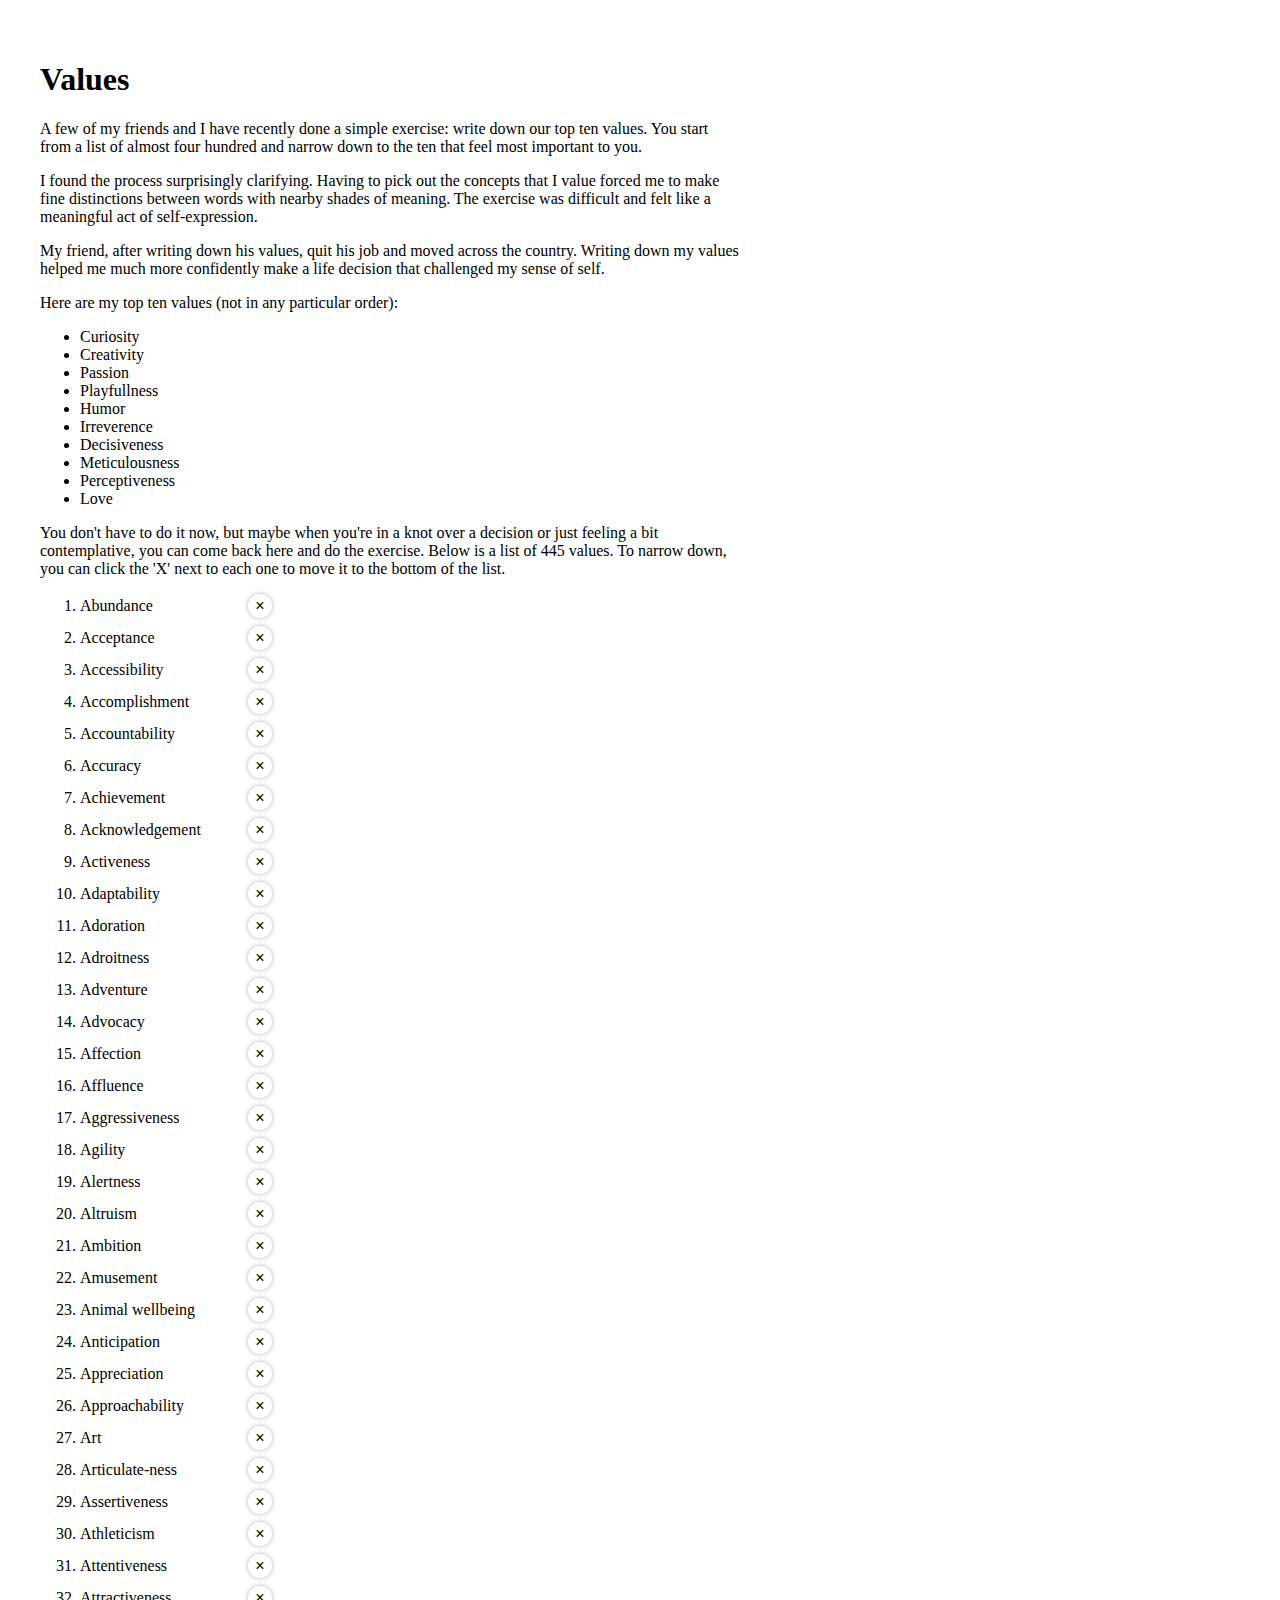
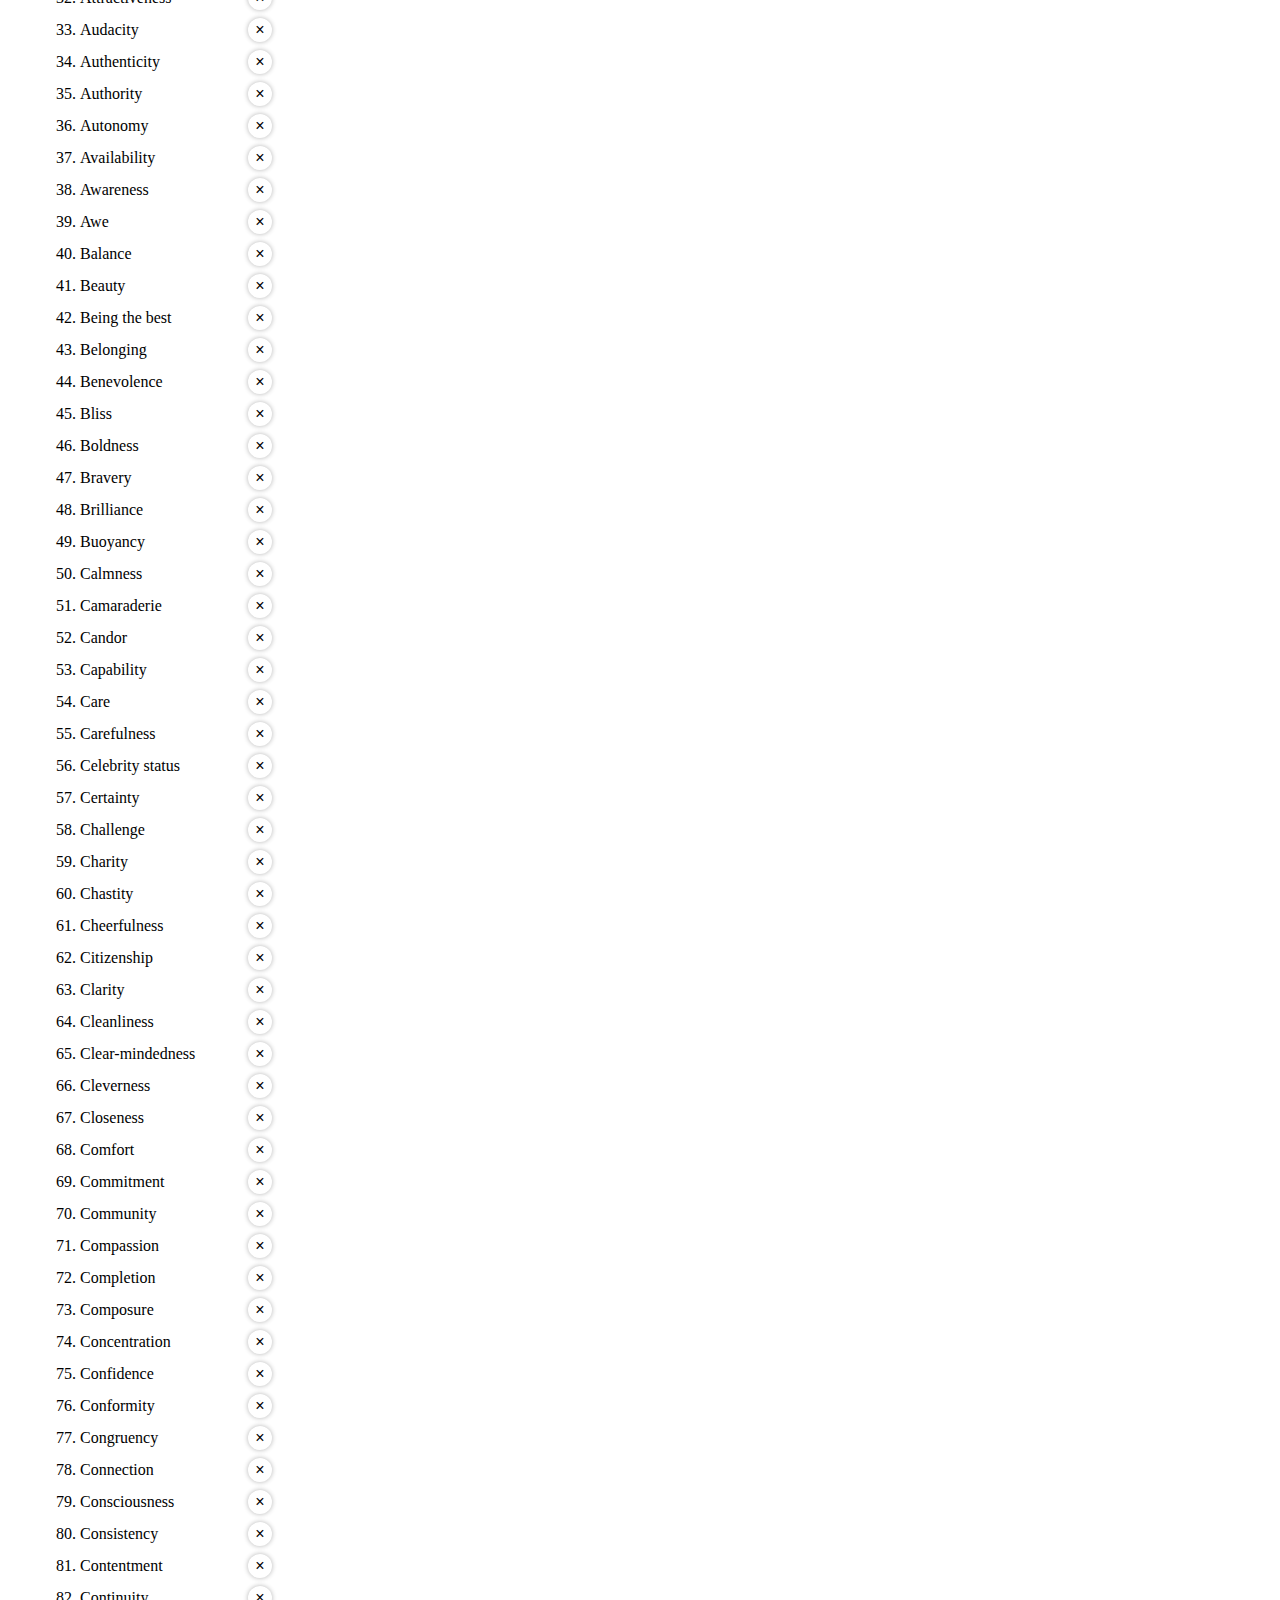
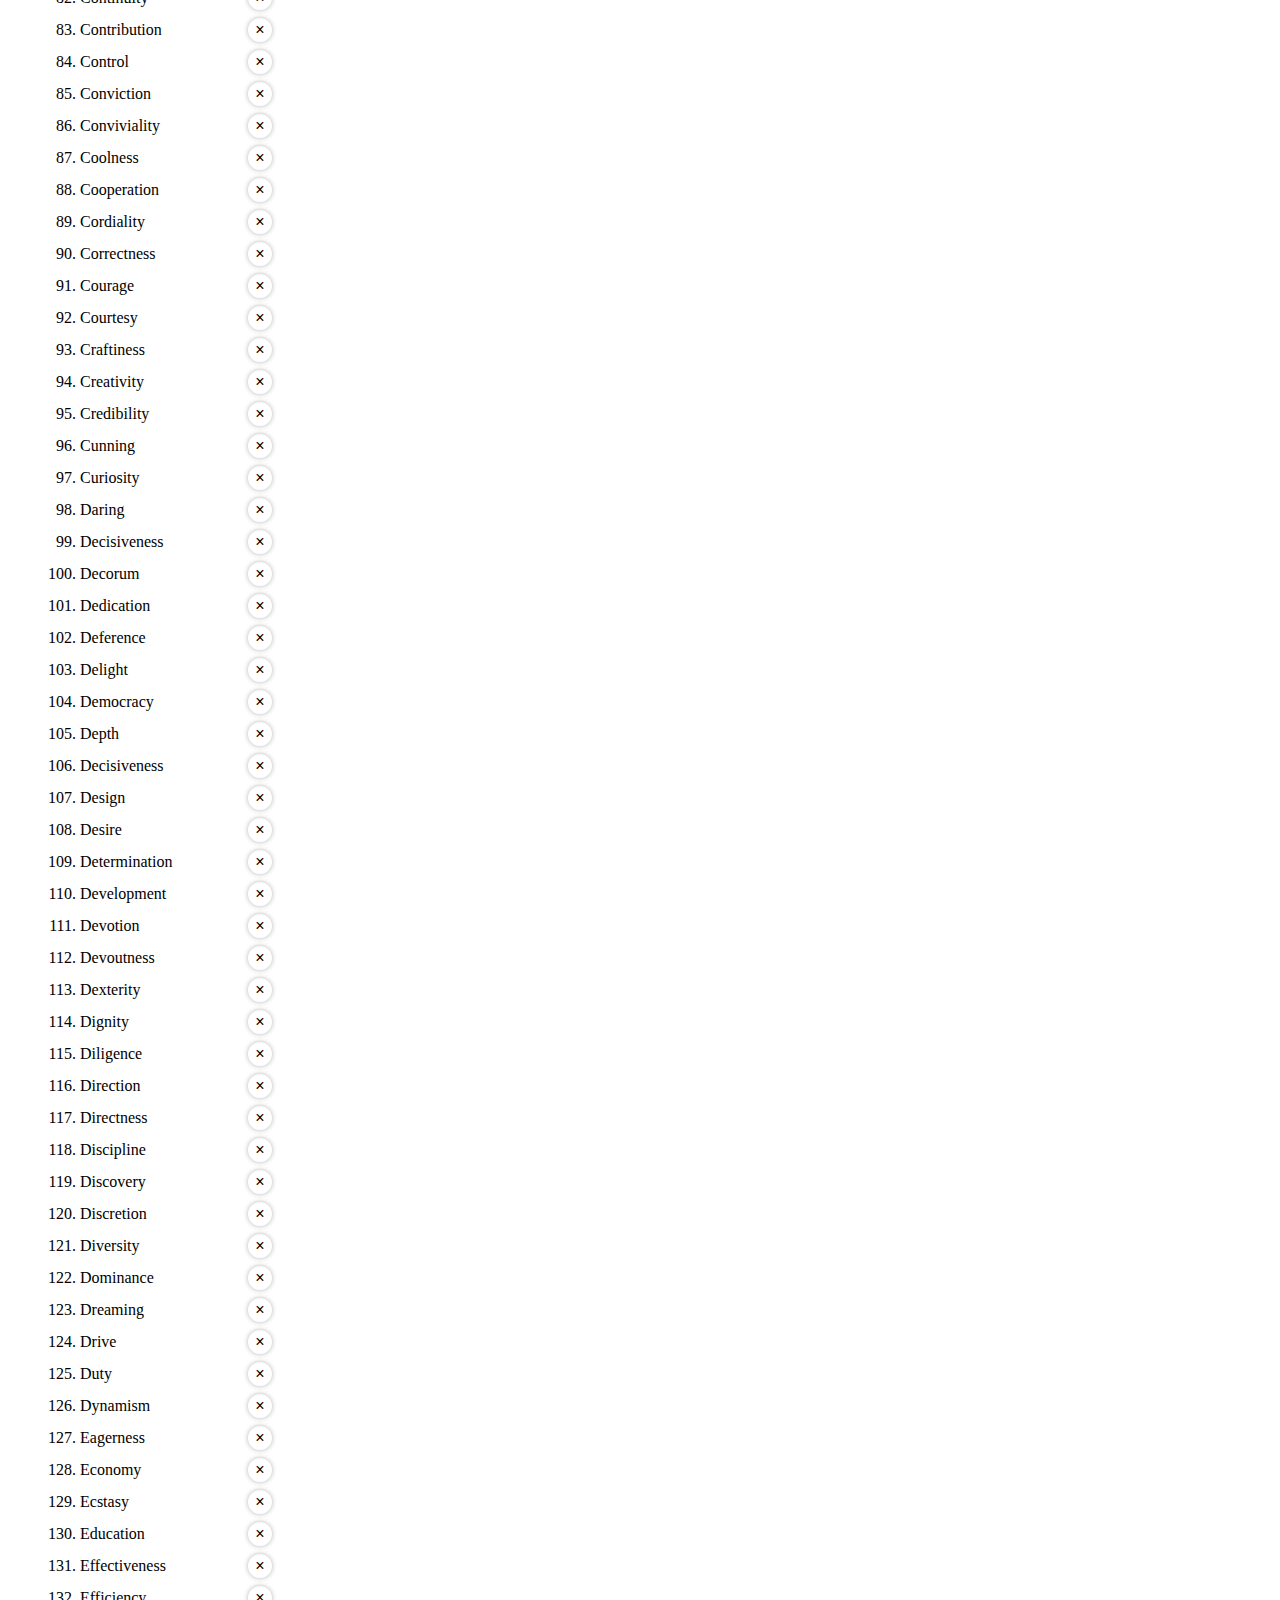
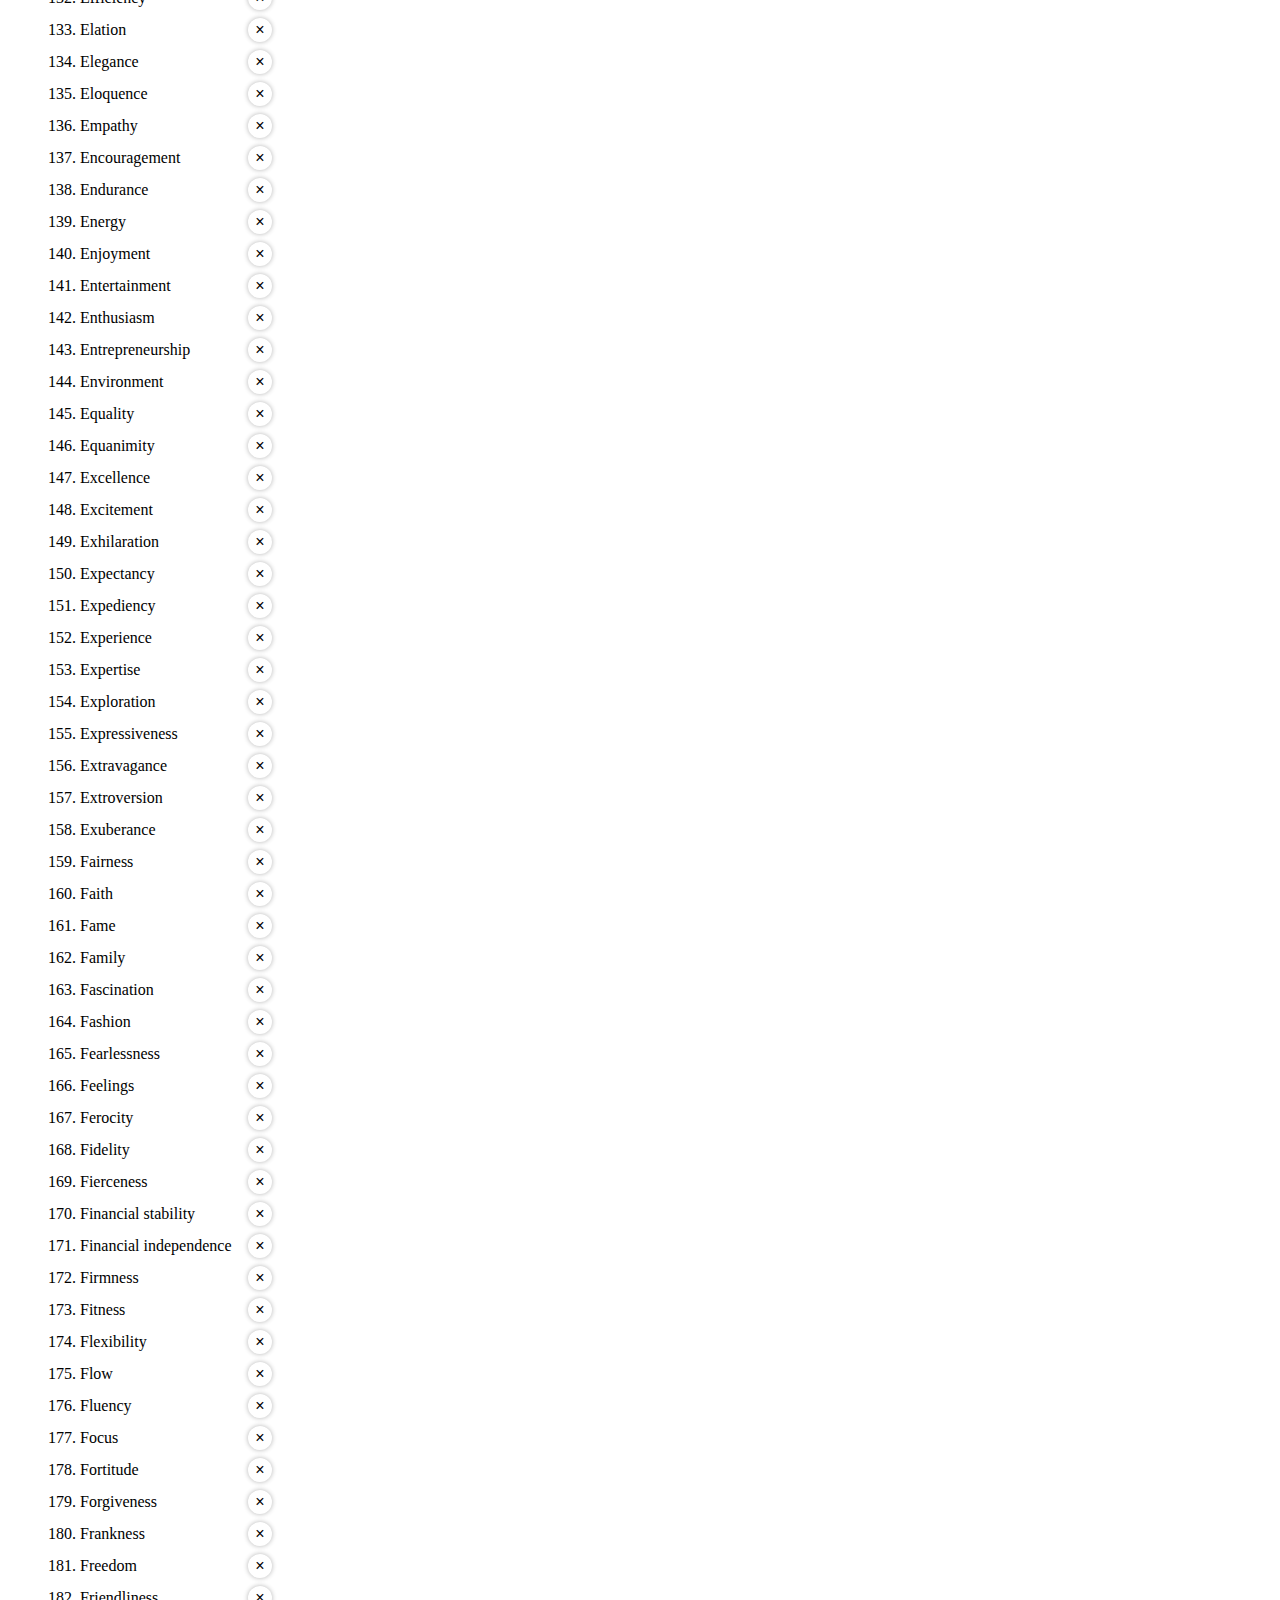
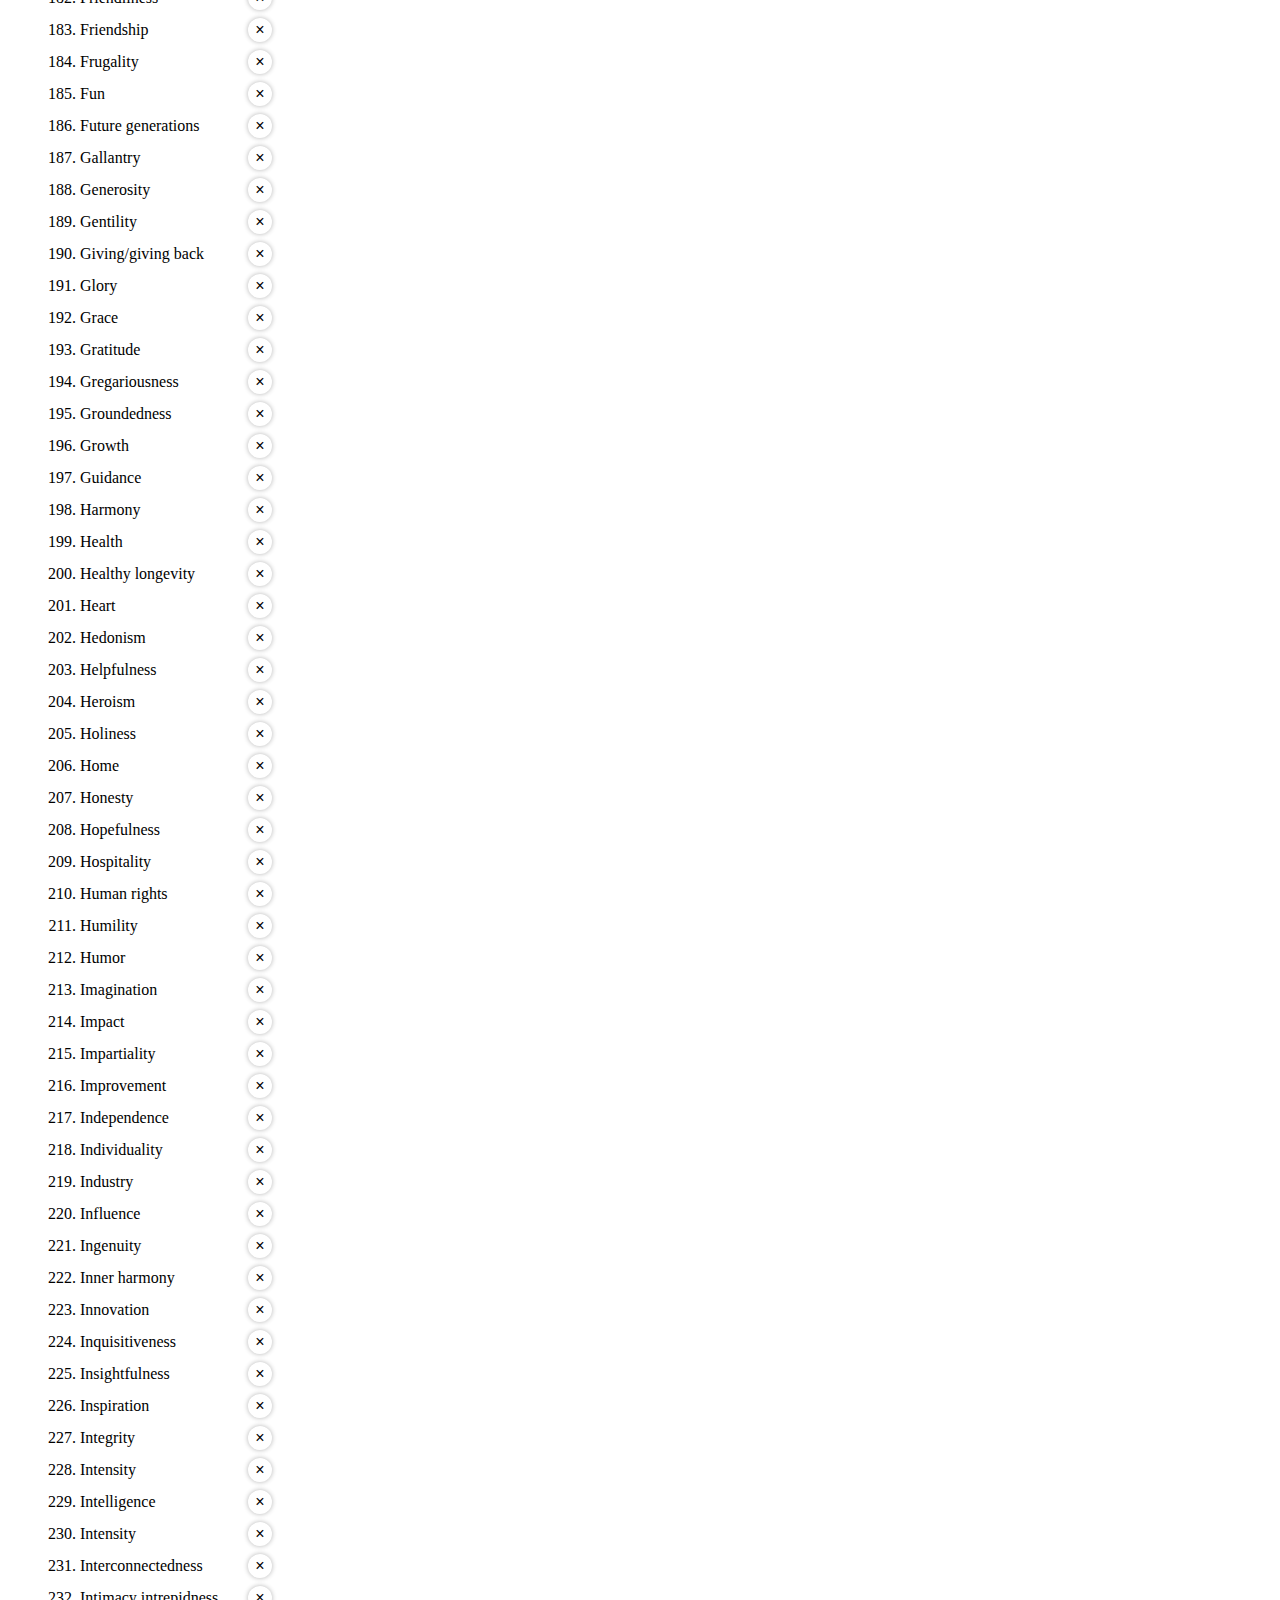
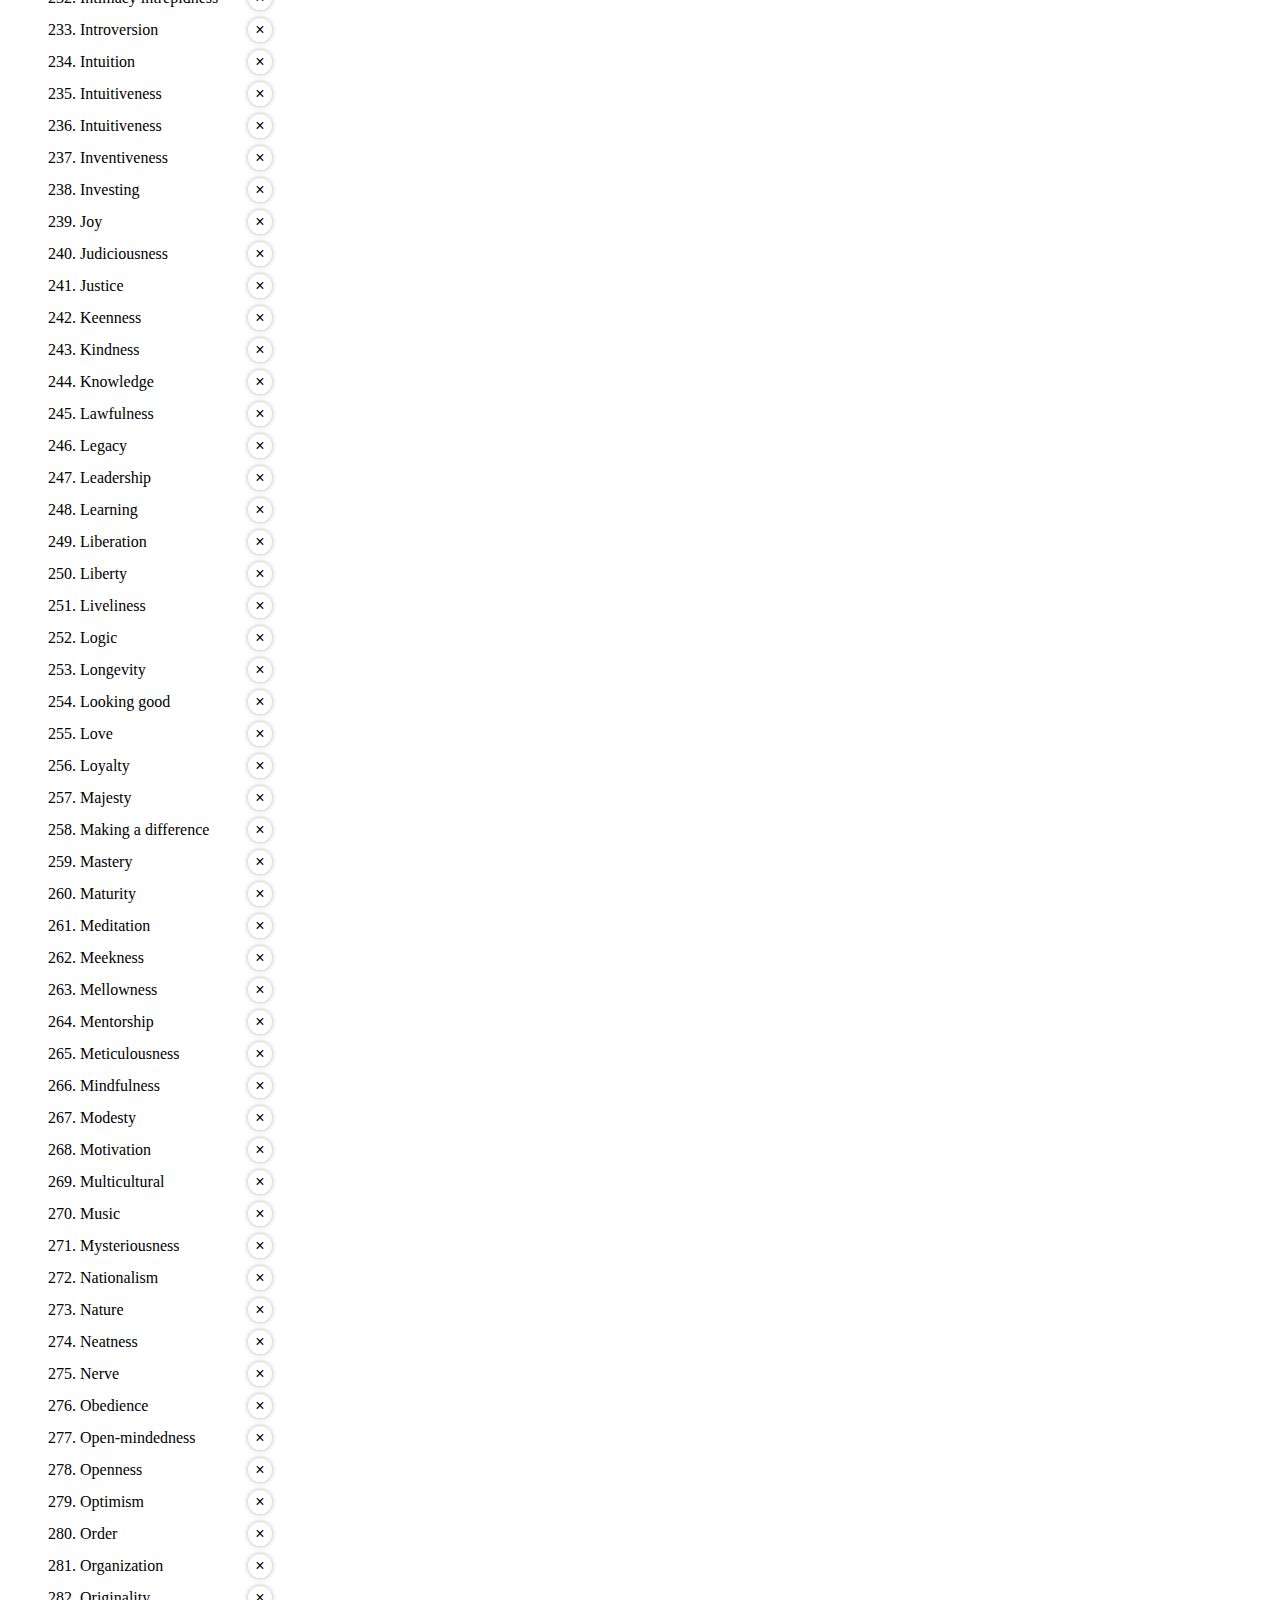
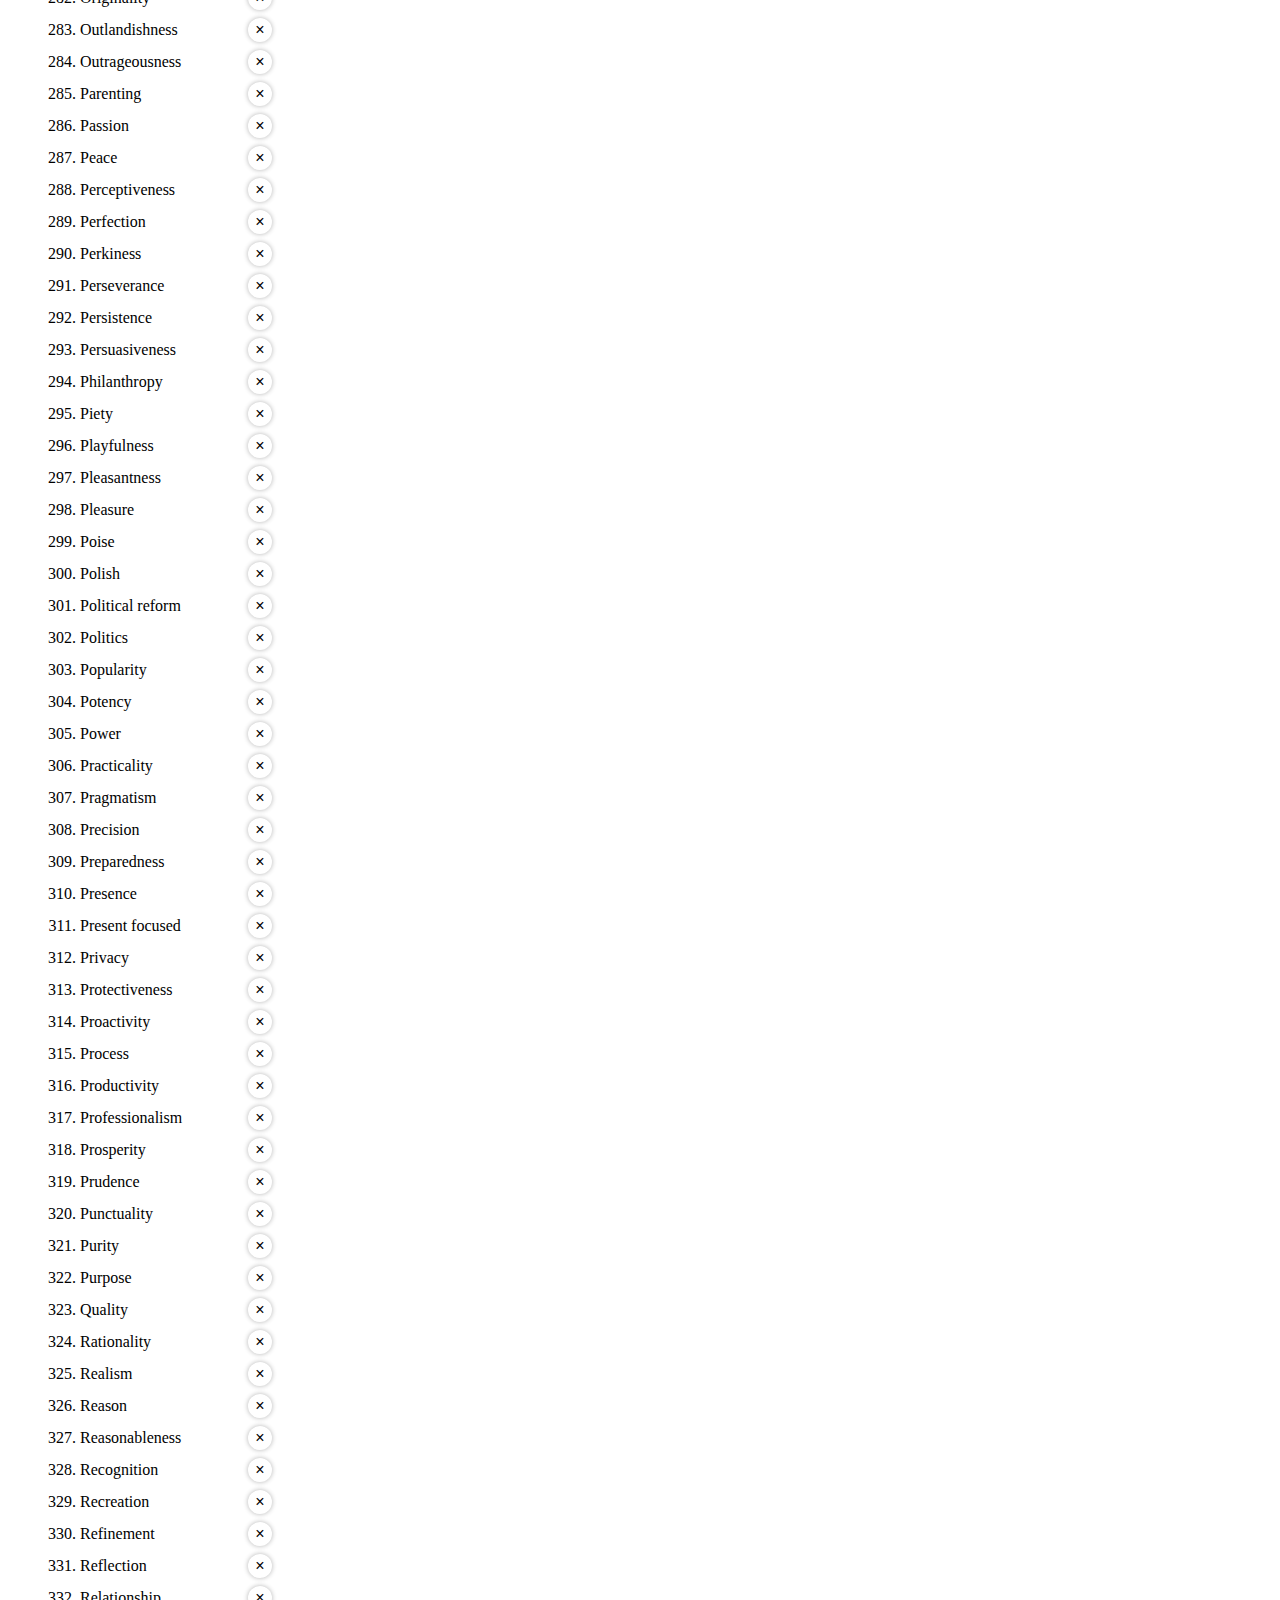
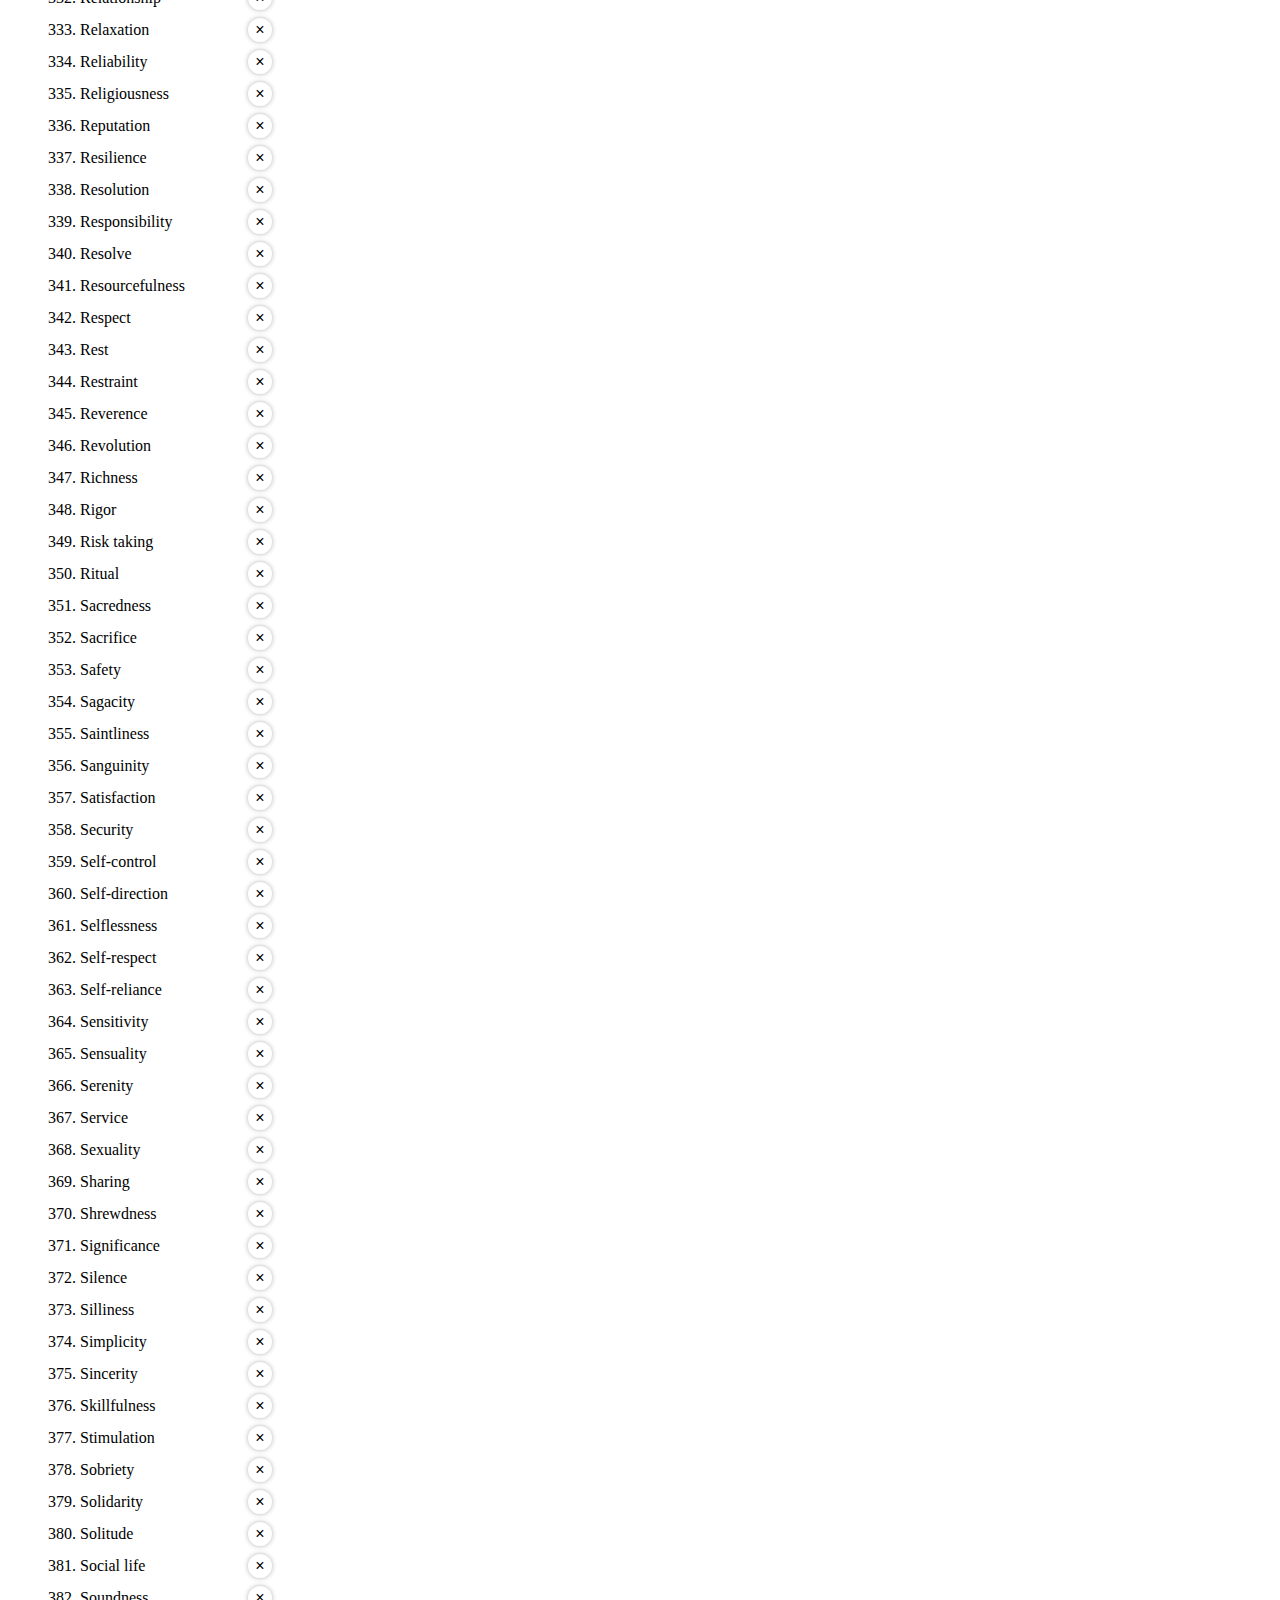
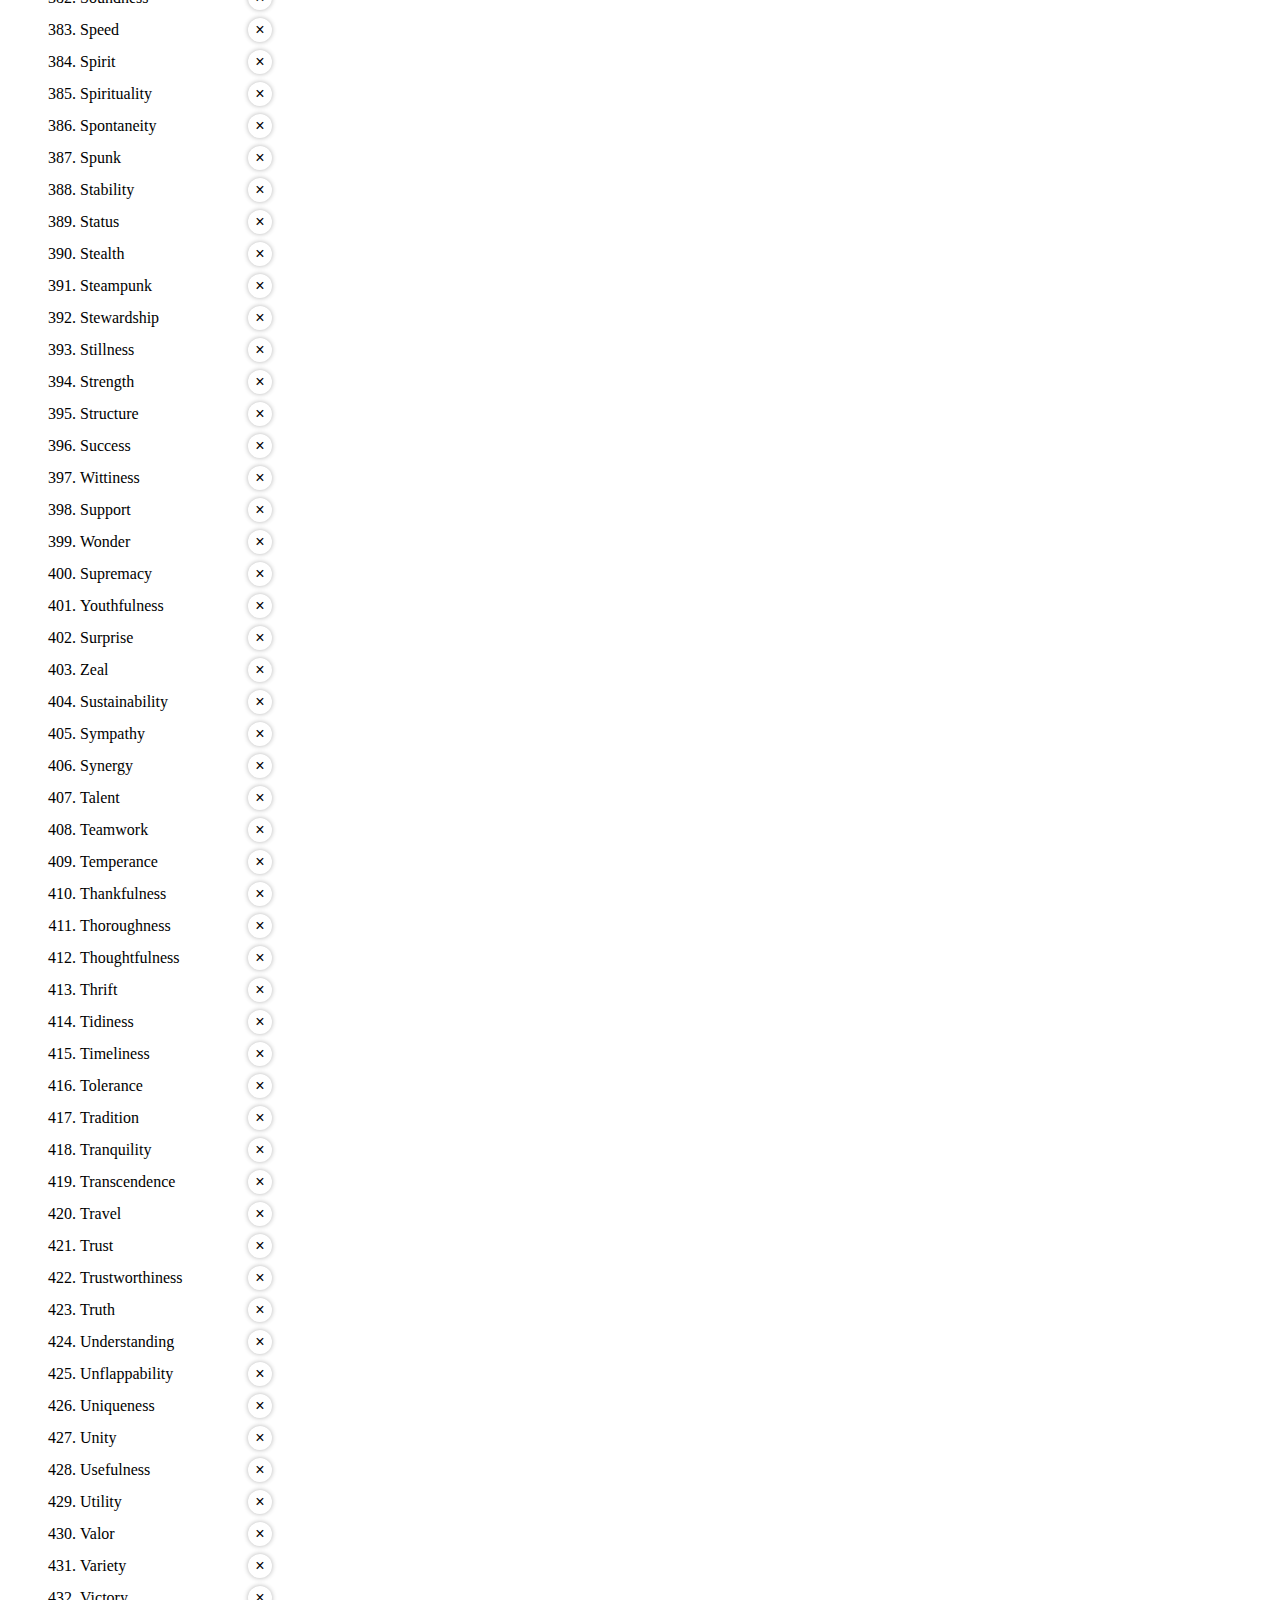
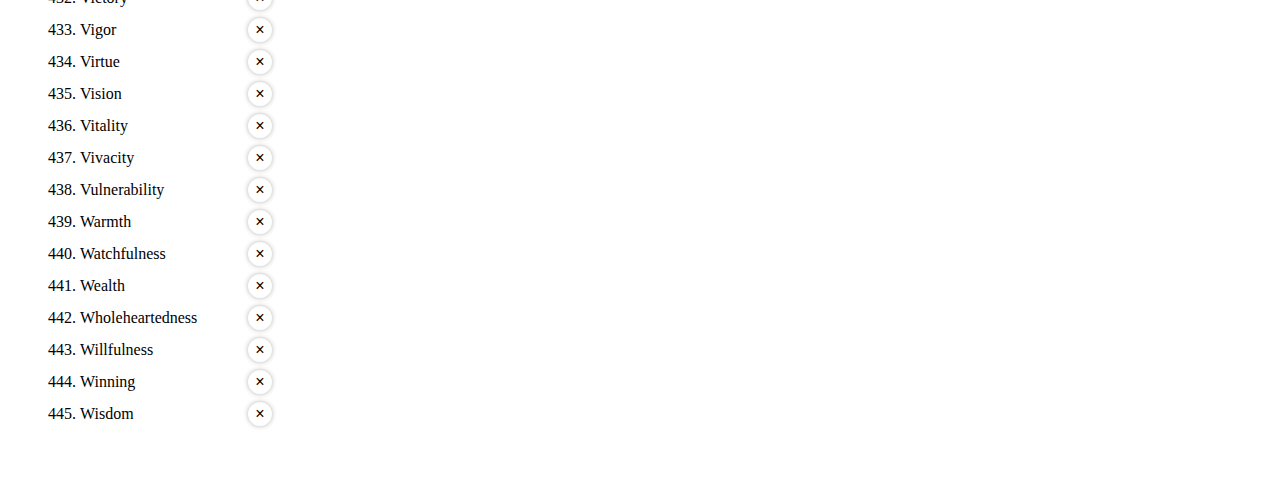
<file: posts/values.html>
<!DOCTYPE html>
<html lang="en">
 <head>
  <meta charset="UTF-8">
  <meta name="viewport" content="width=device-width, initial-scale=1.0">
  <title>
   This is the title
  </title>
  <style>
   body {
       padding: 32px;
       max-width: 700px;
   }
   
   button {
       display: flex;
       justify-content: center;
       align-items: center;
       width: 24px;
       height: 24px;
       font-size: 16px;
       border: 1px solid black;
       border-radius: 50%;
       border: none;
       box-shadow: 0 0 5px rgba(0,0,0,0.3);
       background-color: transparent;
   }
   
   li div {
       width: 12rem;
       display: flex;
       align-items: center;
       justify-content: space-between;
       margin-block: 8px;
   }
  </style>
  <script>
   function onload() {
       const selectedList = document.getElementsByTagName('ol')[0];
       var removedList = null;
   
       function click(evt) {
           const li = this.parentNode.parentNode;
           if (li.parentNode == selectedList) {
               selectedList.removeChild(li);
               if (removedList == null) {
                   removedList = document.createElement('ul');
                   const p = document.createElement('p');
                   p.innerText = 'Removed Values';
                   const body = document.getElementsByTagName('body')[0];
                   body.append(p);
                   body.append(removedList);
               }
               this.innerText = '↺';
               removedList.prepend(li);
           } else {
               removedList.removeChild(li);
               this.innerText = '×';
               selectedList.append(li);
           }
       }
   
       for (const li of selectedList.children) {
           const span = document.createElement('span');
           span.innerText = li.innerText;
           const button = document.createElement('button');
           button.innerText = '×';
           button.addEventListener('click', click);
           const div = document.createElement('div');
           div.append(span);
           div.append(button);
           li.innerText = '';
           li.append(div);
       }
   }
   
   window.addEventListener('load', onload);
  </script>
 </head>
 <body>
  <h1>
   Values
  </h1>
  <p>
   A few of my friends and I have recently done a simple exercise: write down our
   top ten values.  You start from a list of almost four hundred and narrow down
   to the ten that feel most important to you.
  </p>
  <p>
   I found the process surprisingly clarifying. Having to pick out the concepts
   that I value forced me to make fine distinctions between words with nearby
   shades of meaning. The exercise was difficult and felt like a meaningful act of
   self-expression.
  </p>
  <p>
   My friend, after writing down his values, quit his job and moved across the
   country. Writing down my values helped me much more confidently make a life
   decision that challenged my sense of self.
  </p>
  <p>
   Here are my top ten values (not in any particular order):
  </p>
  <ul>
   <li>
    Curiosity
   </li>
   <li>
    Creativity
   </li>
   <li>
    Passion
   </li>
   <li>
    Playfullness
   </li>
   <li>
    Humor
   </li>
   <li>
    Irreverence
   </li>
   <li>
    Decisiveness
   </li>
   <li>
    Meticulousness
   </li>
   <li>
    Perceptiveness
   </li>
   <li>
    Love
   </li>
  </ul>
  <p>
   You don't have to do it now, but maybe when you're in a knot over a decision or
   just feeling a bit contemplative, you can come back here and do the exercise.
   Below is a list of 445 values. To narrow down, you can click the 'X' next to
   each one to move it to the bottom of the list.
  </p>
  <ol>
   <li>
    Abundance
   </li>
   <li>
    Acceptance
   </li>
   <li>
    Accessibility
   </li>
   <li>
    Accomplishment
   </li>
   <li>
    Accountability
   </li>
   <li>
    Accuracy
   </li>
   <li>
    Achievement
   </li>
   <li>
    Acknowledgement
   </li>
   <li>
    Activeness
   </li>
   <li>
    Adaptability
   </li>
   <li>
    Adoration
   </li>
   <li>
    Adroitness
   </li>
   <li>
    Adventure
   </li>
   <li>
    Advocacy
   </li>
   <li>
    Affection
   </li>
   <li>
    Affluence
   </li>
   <li>
    Aggressiveness
   </li>
   <li>
    Agility
   </li>
   <li>
    Alertness
   </li>
   <li>
    Altruism
   </li>
   <li>
    Ambition
   </li>
   <li>
    Amusement
   </li>
   <li>
    Animal wellbeing
   </li>
   <li>
    Anticipation
   </li>
   <li>
    Appreciation
   </li>
   <li>
    Approachability
   </li>
   <li>
    Art
   </li>
   <li>
    Articulate-ness
   </li>
   <li>
    Assertiveness
   </li>
   <li>
    Athleticism
   </li>
   <li>
    Attentiveness
   </li>
   <li>
    Attractiveness
   </li>
   <li>
    Audacity
   </li>
   <li>
    Authenticity
   </li>
   <li>
    Authority
   </li>
   <li>
    Autonomy
   </li>
   <li>
    Availability
   </li>
   <li>
    Awareness
   </li>
   <li>
    Awe
   </li>
   <li>
    Balance
   </li>
   <li>
    Beauty
   </li>
   <li>
    Being the best 
   </li>
   <li>
    Belonging
   </li>
   <li>
    Benevolence
   </li>
   <li>
    Bliss
   </li>
   <li>
    Boldness
   </li>
   <li>
    Bravery
   </li>
   <li>
    Brilliance
   </li>
   <li>
    Buoyancy
   </li>
   <li>
    Calmness
   </li>
   <li>
    Camaraderie
   </li>
   <li>
    Candor
   </li>
   <li>
    Capability
   </li>
   <li>
    Care
   </li>
   <li>
    Carefulness
   </li>
   <li>
    Celebrity status
   </li>
   <li>
    Certainty
   </li>
   <li>
    Challenge
   </li>
   <li>
    Charity
   </li>
   <li>
    Chastity
   </li>
   <li>
    Cheerfulness
   </li>
   <li>
    Citizenship
   </li>
   <li>
    Clarity
   </li>
   <li>
    Cleanliness
   </li>
   <li>
    Clear-mindedness
   </li>
   <li>
    Cleverness
   </li>
   <li>
    Closeness
   </li>
   <li>
    Comfort
   </li>
   <li>
    Commitment
   </li>
   <li>
    Community
   </li>
   <li>
    Compassion
   </li>
   <li>
    Completion
   </li>
   <li>
    Composure
   </li>
   <li>
    Concentration
   </li>
   <li>
    Confidence
   </li>
   <li>
    Conformity
   </li>
   <li>
    Congruency
   </li>
   <li>
    Connection
   </li>
   <li>
    Consciousness
   </li>
   <li>
    Consistency
   </li>
   <li>
    Contentment
   </li>
   <li>
    Continuity
   </li>
   <li>
    Contribution
   </li>
   <li>
    Control
   </li>
   <li>
    Conviction
   </li>
   <li>
    Conviviality
   </li>
   <li>
    Coolness
   </li>
   <li>
    Cooperation
   </li>
   <li>
    Cordiality
   </li>
   <li>
    Correctness
   </li>
   <li>
    Courage
   </li>
   <li>
    Courtesy
   </li>
   <li>
    Craftiness
   </li>
   <li>
    Creativity
   </li>
   <li>
    Credibility
   </li>
   <li>
    Cunning
   </li>
   <li>
    Curiosity
   </li>
   <li>
    Daring
   </li>
   <li>
    Decisiveness
   </li>
   <li>
    Decorum
   </li>
   <li>
    Dedication
   </li>
   <li>
    Deference
   </li>
   <li>
    Delight
   </li>
   <li>
    Democracy
   </li>
   <li>
    Depth
   </li>
   <li>
    Decisiveness
   </li>
   <li>
    Design
   </li>
   <li>
    Desire
   </li>
   <li>
    Determination
   </li>
   <li>
    Development
   </li>
   <li>
    Devotion
   </li>
   <li>
    Devoutness
   </li>
   <li>
    Dexterity
   </li>
   <li>
    Dignity
   </li>
   <li>
    Diligence
   </li>
   <li>
    Direction
   </li>
   <li>
    Directness
   </li>
   <li>
    Discipline
   </li>
   <li>
    Discovery
   </li>
   <li>
    Discretion
   </li>
   <li>
    Diversity
   </li>
   <li>
    Dominance
   </li>
   <li>
    Dreaming
   </li>
   <li>
    Drive
   </li>
   <li>
    Duty
   </li>
   <li>
    Dynamism
   </li>
   <li>
    Eagerness
   </li>
   <li>
    Economy
   </li>
   <li>
    Ecstasy
   </li>
   <li>
    Education
   </li>
   <li>
    Effectiveness
   </li>
   <li>
    Efficiency
   </li>
   <li>
    Elation
   </li>
   <li>
    Elegance
   </li>
   <li>
    Eloquence
   </li>
   <li>
    Empathy
   </li>
   <li>
    Encouragement
   </li>
   <li>
    Endurance
   </li>
   <li>
    Energy
   </li>
   <li>
    Enjoyment
   </li>
   <li>
    Entertainment
   </li>
   <li>
    Enthusiasm
   </li>
   <li>
    Entrepreneurship
   </li>
   <li>
    Environment
   </li>
   <li>
    Equality
   </li>
   <li>
    Equanimity
   </li>
   <li>
    Excellence
   </li>
   <li>
    Excitement
   </li>
   <li>
    Exhilaration
   </li>
   <li>
    Expectancy
   </li>
   <li>
    Expediency
   </li>
   <li>
    Experience
   </li>
   <li>
    Expertise
   </li>
   <li>
    Exploration
   </li>
   <li>
    Expressiveness
   </li>
   <li>
    Extravagance
   </li>
   <li>
    Extroversion
   </li>
   <li>
    Exuberance
   </li>
   <li>
    Fairness
   </li>
   <li>
    Faith
   </li>
   <li>
    Fame
   </li>
   <li>
    Family
   </li>
   <li>
    Fascination
   </li>
   <li>
    Fashion
   </li>
   <li>
    Fearlessness
   </li>
   <li>
    Feelings
   </li>
   <li>
    Ferocity
   </li>
   <li>
    Fidelity
   </li>
   <li>
    Fierceness
   </li>
   <li>
    Financial stability
   </li>
   <li>
    Financial independence
   </li>
   <li>
    Firmness
   </li>
   <li>
    Fitness
   </li>
   <li>
    Flexibility
   </li>
   <li>
    Flow
   </li>
   <li>
    Fluency
   </li>
   <li>
    Focus
   </li>
   <li>
    Fortitude
   </li>
   <li>
    Forgiveness
   </li>
   <li>
    Frankness
   </li>
   <li>
    Freedom
   </li>
   <li>
    Friendliness
   </li>
   <li>
    Friendship
   </li>
   <li>
    Frugality
   </li>
   <li>
    Fun
   </li>
   <li>
    Future generations
   </li>
   <li>
    Gallantry
   </li>
   <li>
    Generosity
   </li>
   <li>
    Gentility
   </li>
   <li>
    Giving/giving back
   </li>
   <li>
    Glory
   </li>
   <li>
    Grace
   </li>
   <li>
    Gratitude
   </li>
   <li>
    Gregariousness
   </li>
   <li>
    Groundedness
   </li>
   <li>
    Growth
   </li>
   <li>
    Guidance
   </li>
   <li>
    Harmony
   </li>
   <li>
    Health
   </li>
   <li>
    Healthy longevity
   </li>
   <li>
    Heart
   </li>
   <li>
    Hedonism
   </li>
   <li>
    Helpfulness
   </li>
   <li>
    Heroism
   </li>
   <li>
    Holiness
   </li>
   <li>
    Home
   </li>
   <li>
    Honesty
   </li>
   <li>
    Hopefulness
   </li>
   <li>
    Hospitality
   </li>
   <li>
    Human rights
   </li>
   <li>
    Humility
   </li>
   <li>
    Humor
   </li>
   <li>
    Imagination
   </li>
   <li>
    Impact
   </li>
   <li>
    Impartiality
   </li>
   <li>
    Improvement
   </li>
   <li>
    Independence
   </li>
   <li>
    Individuality
   </li>
   <li>
    Industry
   </li>
   <li>
    Influence
   </li>
   <li>
    Ingenuity
   </li>
   <li>
    Inner harmony
   </li>
   <li>
    Innovation
   </li>
   <li>
    Inquisitiveness
   </li>
   <li>
    Insightfulness
   </li>
   <li>
    Inspiration
   </li>
   <li>
    Integrity
   </li>
   <li>
    Intensity
   </li>
   <li>
    Intelligence
   </li>
   <li>
    Intensity
   </li>
   <li>
    Interconnectedness
   </li>
   <li>
    Intimacy intrepidness
   </li>
   <li>
    Introversion
   </li>
   <li>
    Intuition
   </li>
   <li>
    Intuitiveness
   </li>
   <li>
    Intuitiveness
   </li>
   <li>
    Inventiveness
   </li>
   <li>
    Investing
   </li>
   <li>
    Joy
   </li>
   <li>
    Judiciousness
   </li>
   <li>
    Justice
   </li>
   <li>
    Keenness
   </li>
   <li>
    Kindness
   </li>
   <li>
    Knowledge
   </li>
   <li>
    Lawfulness
   </li>
   <li>
    Legacy
   </li>
   <li>
    Leadership
   </li>
   <li>
    Learning
   </li>
   <li>
    Liberation
   </li>
   <li>
    Liberty
   </li>
   <li>
    Liveliness
   </li>
   <li>
    Logic
   </li>
   <li>
    Longevity
   </li>
   <li>
    Looking good
   </li>
   <li>
    Love
   </li>
   <li>
    Loyalty
   </li>
   <li>
    Majesty
   </li>
   <li>
    Making a difference
   </li>
   <li>
    Mastery
   </li>
   <li>
    Maturity
   </li>
   <li>
    Meditation
   </li>
   <li>
    Meekness
   </li>
   <li>
    Mellowness
   </li>
   <li>
    Mentorship
   </li>
   <li>
    Meticulousness
   </li>
   <li>
    Mindfulness
   </li>
   <li>
    Modesty
   </li>
   <li>
    Motivation
   </li>
   <li>
    Multicultural
   </li>
   <li>
    Music
   </li>
   <li>
    Mysteriousness
   </li>
   <li>
    Nationalism
   </li>
   <li>
    Nature
   </li>
   <li>
    Neatness
   </li>
   <li>
    Nerve
   </li>
   <li>
    Obedience
   </li>
   <li>
    Open-mindedness
   </li>
   <li>
    Openness
   </li>
   <li>
    Optimism
   </li>
   <li>
    Order
   </li>
   <li>
    Organization
   </li>
   <li>
    Originality
   </li>
   <li>
    Outlandishness
   </li>
   <li>
    Outrageousness
   </li>
   <li>
    Parenting
   </li>
   <li>
    Passion
   </li>
   <li>
    Peace
   </li>
   <li>
    Perceptiveness
   </li>
   <li>
    Perfection
   </li>
   <li>
    Perkiness
   </li>
   <li>
    Perseverance
   </li>
   <li>
    Persistence
   </li>
   <li>
    Persuasiveness
   </li>
   <li>
    Philanthropy
   </li>
   <li>
    Piety
   </li>
   <li>
    Playfulness
   </li>
   <li>
    Pleasantness
   </li>
   <li>
    Pleasure
   </li>
   <li>
    Poise
   </li>
   <li>
    Polish
   </li>
   <li>
    Political reform
   </li>
   <li>
    Politics
   </li>
   <li>
    Popularity
   </li>
   <li>
    Potency
   </li>
   <li>
    Power
   </li>
   <li>
    Practicality
   </li>
   <li>
    Pragmatism
   </li>
   <li>
    Precision
   </li>
   <li>
    Preparedness
   </li>
   <li>
    Presence
   </li>
   <li>
    Present focused
   </li>
   <li>
    Privacy
   </li>
   <li>
    Protectiveness
   </li>
   <li>
    Proactivity
   </li>
   <li>
    Process
   </li>
   <li>
    Productivity
   </li>
   <li>
    Professionalism
   </li>
   <li>
    Prosperity
   </li>
   <li>
    Prudence
   </li>
   <li>
    Punctuality
   </li>
   <li>
    Purity
   </li>
   <li>
    Purpose
   </li>
   <li>
    Quality
   </li>
   <li>
    Rationality
   </li>
   <li>
    Realism
   </li>
   <li>
    Reason
   </li>
   <li>
    Reasonableness
   </li>
   <li>
    Recognition
   </li>
   <li>
    Recreation
   </li>
   <li>
    Refinement
   </li>
   <li>
    Reflection
   </li>
   <li>
    Relationship
   </li>
   <li>
    Relaxation
   </li>
   <li>
    Reliability
   </li>
   <li>
    Religiousness
   </li>
   <li>
    Reputation
   </li>
   <li>
    Resilience
   </li>
   <li>
    Resolution
   </li>
   <li>
    Responsibility
   </li>
   <li>
    Resolve
   </li>
   <li>
    Resourcefulness
   </li>
   <li>
    Respect
   </li>
   <li>
    Rest
   </li>
   <li>
    Restraint
   </li>
   <li>
    Reverence
   </li>
   <li>
    Revolution
   </li>
   <li>
    Richness
   </li>
   <li>
    Rigor
   </li>
   <li>
    Risk taking
   </li>
   <li>
    Ritual
   </li>
   <li>
    Sacredness
   </li>
   <li>
    Sacrifice
   </li>
   <li>
    Safety
   </li>
   <li>
    Sagacity
   </li>
   <li>
    Saintliness
   </li>
   <li>
    Sanguinity
   </li>
   <li>
    Satisfaction
   </li>
   <li>
    Security
   </li>
   <li>
    Self-control
   </li>
   <li>
    Self-direction
   </li>
   <li>
    Selflessness
   </li>
   <li>
    Self-respect
   </li>
   <li>
    Self-reliance
   </li>
   <li>
    Sensitivity
   </li>
   <li>
    Sensuality
   </li>
   <li>
    Serenity
   </li>
   <li>
    Service
   </li>
   <li>
    Sexuality
   </li>
   <li>
    Sharing
   </li>
   <li>
    Shrewdness
   </li>
   <li>
    Significance
   </li>
   <li>
    Silence
   </li>
   <li>
    Silliness
   </li>
   <li>
    Simplicity
   </li>
   <li>
    Sincerity
   </li>
   <li>
    Skillfulness
   </li>
   <li>
    Stimulation
   </li>
   <li>
    Sobriety
   </li>
   <li>
    Solidarity
   </li>
   <li>
    Solitude
   </li>
   <li>
    Social life
   </li>
   <li>
    Soundness
   </li>
   <li>
    Speed
   </li>
   <li>
    Spirit
   </li>
   <li>
    Spirituality
   </li>
   <li>
    Spontaneity
   </li>
   <li>
    Spunk
   </li>
   <li>
    Stability
   </li>
   <li>
    Status
   </li>
   <li>
    Stealth
   </li>
   <li>
    Steampunk
   </li>
   <li>
    Stewardship
   </li>
   <li>
    Stillness
   </li>
   <li>
    Strength
   </li>
   <li>
    Structure
   </li>
   <li>
    Success
   </li>
   <li>
    Wittiness
   </li>
   <li>
    Support
   </li>
   <li>
    Wonder
   </li>
   <li>
    Supremacy
   </li>
   <li>
    Youthfulness
   </li>
   <li>
    Surprise
   </li>
   <li>
    Zeal
   </li>
   <li>
    Sustainability
   </li>
   <li>
    Sympathy
   </li>
   <li>
    Synergy
   </li>
   <li>
    Talent
   </li>
   <li>
    Teamwork
   </li>
   <li>
    Temperance
   </li>
   <li>
    Thankfulness
   </li>
   <li>
    Thoroughness
   </li>
   <li>
    Thoughtfulness
   </li>
   <li>
    Thrift
   </li>
   <li>
    Tidiness
   </li>
   <li>
    Timeliness
   </li>
   <li>
    Tolerance
   </li>
   <li>
    Tradition
   </li>
   <li>
    Tranquility
   </li>
   <li>
    Transcendence
   </li>
   <li>
    Travel
   </li>
   <li>
    Trust
   </li>
   <li>
    Trustworthiness
   </li>
   <li>
    Truth
   </li>
   <li>
    Understanding
   </li>
   <li>
    Unflappability
   </li>
   <li>
    Uniqueness
   </li>
   <li>
    Unity
   </li>
   <li>
    Usefulness
   </li>
   <li>
    Utility
   </li>
   <li>
    Valor
   </li>
   <li>
    Variety
   </li>
   <li>
    Victory
   </li>
   <li>
    Vigor
   </li>
   <li>
    Virtue
   </li>
   <li>
    Vision
   </li>
   <li>
    Vitality
   </li>
   <li>
    Vivacity
   </li>
   <li>
    Vulnerability
   </li>
   <li>
    Warmth
   </li>
   <li>
    Watchfulness
   </li>
   <li>
    Wealth
   </li>
   <li>
    Wholeheartedness
   </li>
   <li>
    Willfulness
   </li>
   <li>
    Winning
   </li>
   <li>
    Wisdom
   </li>
  </ol>
 </body>
</html>
</file>
<file: bogruns/style.css>
#flex {
    display: flex;
}
#boggle {
    display: grid;
    grid-template-columns: repeat(5, min-content);
    grid-template-rows: repeat(5, min-content);
    gap: 2px 2px;
}
.letter-cube {
    width: 1.5em;
    height: 1.5em;
    display: flex;
    justify-content: center;
    align-items: center;
    border: 2px solid black;
    font-size: 3em;
    font-weight: bold;
}

#word-input {
    margin-top: 20px;
    display: block;
}

#words {
    margin-left: 20px;
}

#url-box {
    width: 50em;
}
</file>
